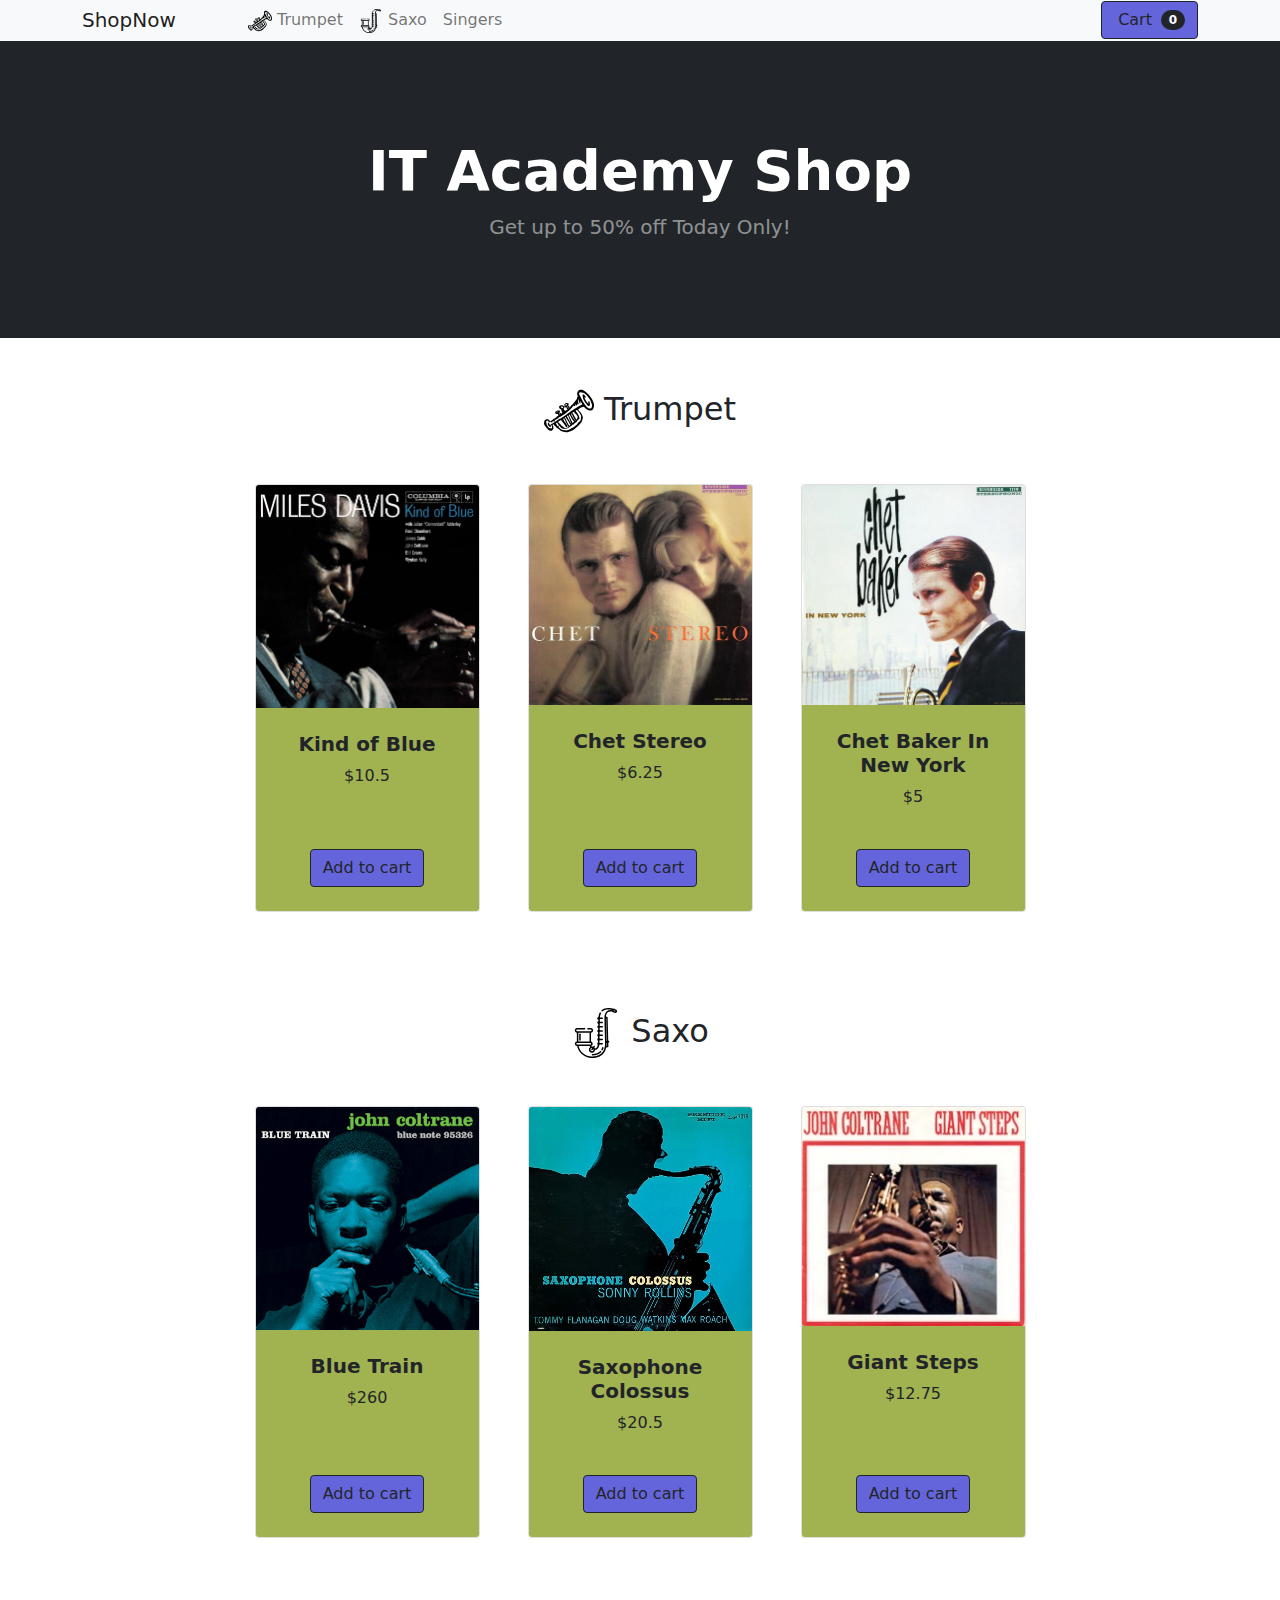
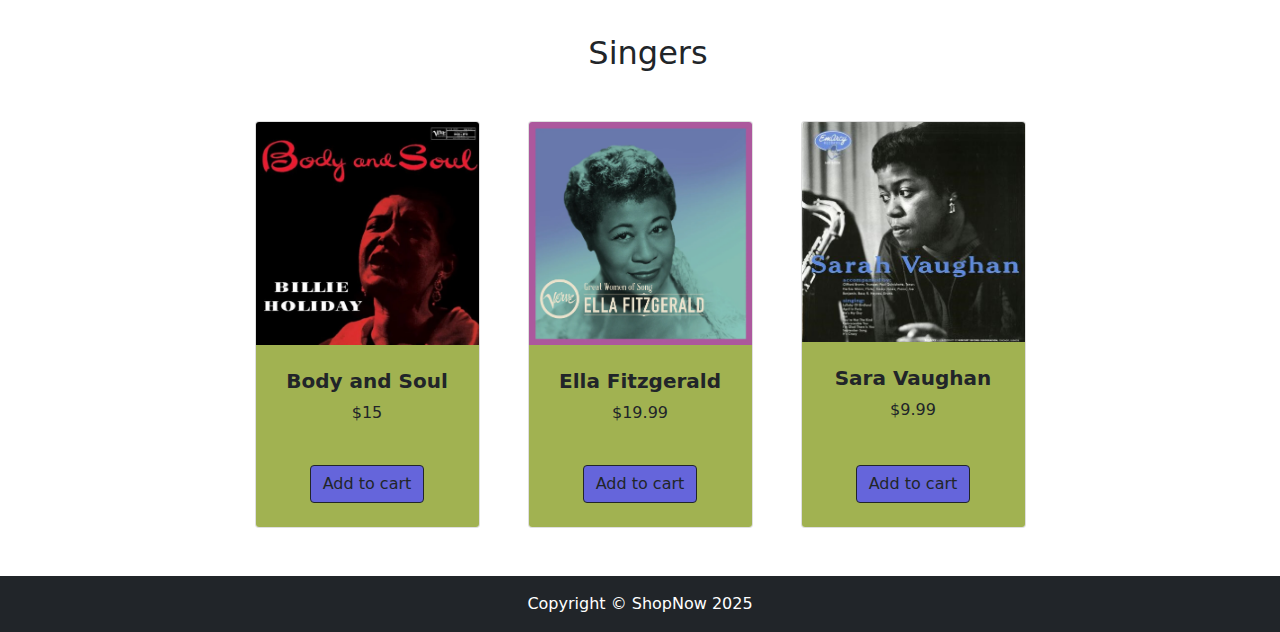
<file: index.html>
<!DOCTYPE html>
<html lang="en">
  <head>
    <meta charset="utf-8" />
    <meta
      name="viewport"
      content="width=device-width, initial-scale=1, shrink-to-fit=no"
    />
    <meta
      name="description"
      content="ShopNow - Your one-stop shop for grocery, beauty and clothes"
    />
    <meta name="author" content="IT Academy" />
    <meta name="theme-color" content="#212529" />
    <title>ShopNow - Online Shopping</title>
    <!-- Favicon-->
    <link rel="icon" type="image/x-icon" href="images/favicon.ico" />
    <link
      href="https://cdn.jsdelivr.net/npm/bootstrap@5.3.0/dist/css/bootstrap.min.css"
      rel="stylesheet"
      integrity="sha384-9ndCyUaIbzAi2FUVXJi0CjmCapSmO7SnpJef0486qhLnuZ2cdeRhO02iuK6FUUVM"
      crossorigin="anonymous"
    />

    <!-- Fontawesome icons-->
    <link
      rel="stylesheet"
      href="https://cdnjs.cloudflare.com/ajax/libs/font-awesome/6.4.0/css/all.min.css"
      integrity="sha512-iecdLmaskl7CVkqkXNQ/ZH/XLlvWZOJyj7Yy7tcenmpD1ypASozpmT/E0iPtmFIB46ZmdtAc9eNBvH0H/ZpiBw=="
      crossorigin="anonymous"
      referrerpolicy="no-referrer"
    />
    <link rel="stylesheet" href="css/styles.css" />

	

  </head>

  <body>
    <!-- Skip Navigation -->
    <a href="#main-content" class="skip-link visually-hidden-focusable"
      >Skip to main content</a
    >

    <!-- Navigation-->
    <header class="primary-header">
      <nav
        class="navbar py-3 py-lg-0 navbar-light bg-light navbar-expand-lg"
        id="main-nav"
      >
        <div class="container">
          <a class="navbar-brand" href="#!" aria-label="ShopNow Home"
            >ShopNow</a
          >

          <aside
            class="shopping-cart-wrapper d-flex flex-row order-lg-last align-items-center"
          >
            <button
              class="navbar-toggler order-last"
              type="button"
              data-bs-toggle="collapse"
              data-bs-target="#navbar"
              aria-expanded="false"
              aria-controls="navbar"
              aria-label="Toggle navigation"
            >
              <span class="navbar-toggler-icon"></span>
            </button>

            <div
              class="navbar-nav me-3 me-lg-0 d-flex flex-row align-items-center"
            >
              <button
                class="btn btn-outline-dark cart-button"
                type="button"
                data-bs-toggle="modal"
                data-bs-target="#cartModal"
                data-bs-auto-close="outside"
                aria-label="Open shopping cart"
              >
                <i class="fas fa-shopping-cart me-1" aria-hidden="true"></i>
                <span>Cart</span>
                <span
                  class="badge bg-dark text-white ms-1 rounded-pill"
                  id="count_product"
                  >0</span
                >
              </button>
            </div>
          </aside>

          <nav id="navbar" class="navbar-collapse collapse">
            <ul class="navbar-nav me-auto mb-4 mb-lg-0 ms-lg-5">
              <li class="nav-item">
                <a class="nav-link" href="#grocery">
                  <!-- <i class="fas fa-shopping-basket" aria-hidden="true"></i> -->
				   <?xml version="1.0" encoding="utf-8"?><!-- Uploaded to: SVG Repo, www.svgrepo.com, Generator: SVG Repo Mixer Tools -->
<svg fill="#000000" width="24px" height="24px" viewBox="0 -7.95 105 105" xmlns="http://www.w3.org/2000/svg">
  <path id="trumpet" d="M968.636,972.574c-.99-1.586-2.741-2.41-4.007-3.719-1.5-1.07-2.657-2.491-4.576-3.146-1.389-1.664-3.077-3.025-4.576-4.576-.145-.905-.841-1.255-.857-2.29-1.348.178-1.757,1.3-3.15,1.431,1,.529,1.164,1.888,2,2.573-.177,2.276.5,3.7.285,6.008a22.128,22.128,0,0,1-4,3.719,17.628,17.628,0,0,1-3.717-.287,16.291,16.291,0,0,0-3.147-1.716,56.734,56.734,0,0,1-8.581-11.155,1.872,1.872,0,0,0-.284-1.43,16.6,16.6,0,0,1,1.429-7.437,10.79,10.79,0,0,1,3.433-2.289,7.066,7.066,0,0,1,2.63.271,7.508,7.508,0,0,0,2.232.3c-.041.9.733.984,1.43,1.145.04,1.2,1.2,1.277.859,2.861,2.6-.07,3.374-1.967,5.146-2.861,1.3-1.273,3.392-1.758,4.579-3.146a4.7,4.7,0,0,0,2.288-1.715,4.053,4.053,0,0,0,2-1.717c.716-.619,1.768-.9,2.288-1.716,1.066-.173,1.164-1.315,2.288-1.43-.368-1.255-1.233-2.01-1.715-3.146-2.709.875-5.3-.526-5.433-3.146a10.231,10.231,0,0,1,1.428-2.288,7.548,7.548,0,0,0,2.29-1.431c1.985-.175,5.164-.843,6.29.573.3,2.876-1.482,3.663-2.573,5.147a10.167,10.167,0,0,0,2,2.575c.737-.48-.243-1.641-.569-2a3.667,3.667,0,0,1,.854-2.289c1.366.255,1.663,1.579,2.574,2.289a6.677,6.677,0,0,0,2.574-1.717c-.59-2.459-1.724-4.376-2.287-6.864a6.768,6.768,0,0,0-3.146-1.716c-.108-1.511-1.272-1.967-1.432-3.432.375-.676.482-1.62.863-2.29.891-.345,1.415-1.058,2.859-.858a4.012,4.012,0,0,1,2.857-.572,10,10,0,0,1,2.863,1.145c.549.977,1.335,1.715,1.43,3.146a4.082,4.082,0,0,1-1.43,3.146c.967,1.607,2.065,3.083,3.146,4.579,2.091-.677,2.994-2.537,5.433-2.861-1.032-1.445-2.2-2.754-2.573-4.865-.363-.009-.74,0-1.117,0a7.521,7.521,0,0,1-2.889-.288c-.2-.683-.755-2.655.288-2.862-.507-.54-.211-1.889-.288-2.86.336-.046.24-.521.288-.856a7.009,7.009,0,0,1,8.008-1.717c.684,1.6.359,2.794,0,4.575a14.109,14.109,0,0,1-2,2.29,8.3,8.3,0,0,0,2.289,4.576c.368-.381.375-1.065-.287-1.145.041-.707.051-1.387-.571-1.428.1-1.239-.328-3,.571-3.434,2.105-.2,2.04,1.771,2.291,3.434,1.127-.112,1.315-1.162,2-1.717.346-.894,1.236-1.244,1.427-2.289,4.574-4.1,8.194-9.16,12.016-14.015a13.052,13.052,0,0,1,2-4.865c-.353-1.454-.862-2.757-1.141-4.289V892.2c.387-.09.234-.716.285-1.144.938-1.254,1.931-2.454,2.859-3.719,1.854-.908,4.594-.939,7.436-.858.066.284.417.28.769.275a3.036,3.036,0,0,1,.377.01c2.978,1.6,5.881,3.272,8.009,5.72a48.309,48.309,0,0,1,6.578,6.866c3.885,5.08,7.6,10.325,8.868,18.02v3.718c-.487,3.709-1.7,6.687-4.289,8.3a15.017,15.017,0,0,1-5.149.571c-5.435-1.144-8.634-4.525-11.727-8.009-3.441.279-5.8,1.633-8.3,2.862-.93,1.072-1.977,2.026-2.859,3.145-.9.136-.756-.769-1.43-.858-.075,1.791,1.712,1.722,1.715,3.433,1.678.322,1.839,2.167,3.433,2.574.841,2.019,2.358,3.361,3.147,5.435a7.842,7.842,0,0,1,1.143,3.146c.76.671.468,2.392,1.145,3.146a51.5,51.5,0,0,1-2.859,9.153,19.264,19.264,0,0,0-2.862,3.719c-3.352,2.75-5.962,6.243-9.437,8.868a41.552,41.552,0,0,1-10.87,7.151,6.187,6.187,0,0,1-2.573.284,23.953,23.953,0,0,1-4.006,1.432c-.9.08-1.762.118-2.585.118A26.586,26.586,0,0,1,968.636,972.574Zm12.583-.859a2.444,2.444,0,0,1,1.719-.284,33.205,33.205,0,0,0,10.3-5.149.75.75,0,0,0,.634-.162.783.783,0,0,1,.8-.124,21.929,21.929,0,0,1,4.005-3.147c1.429-.953,2.576-2.191,4-3.147,1.435-2.667,3.76-4.439,5.436-6.862.9.136,1.12-.407,1.718-.572.722-1.949,1.8-3.534,2-6.008V941.11c-1.152-2.185-2.43-4.241-3.429-6.581a7.871,7.871,0,0,1-2.574-2.858c-1.4-.509-1.424-2.392-3.15-2.575a4.852,4.852,0,0,0-2.287,1.43,56.04,56.04,0,0,0,4.576,6.292,8.118,8.118,0,0,0,2,3.434c.229,1.678,1.2,2.614,1.432,4.291a12.055,12.055,0,0,1-.288,3.433,2.169,2.169,0,0,1-2,.572c-.5,2.461-2.916,3-3.436,5.434-1.824.177-2.3,1.7-3.714,2.29a19.654,19.654,0,0,1-3.151,3.145,10.524,10.524,0,0,1-2,.571c-2.345,2.9-6.062,4.428-9.153,6.581-1.973.508-3.651,1.3-5.721,1.714H974.07c-1.124-.136-2.142-1.506-3.145-.857-2.634-2.994-5.322-5.934-7.727-9.153-.3-1.227-1.214-1.837-1.427-3.147-1.247-.008-1.566.912-2.577,1.146.513,3.4,2.585,5.233,4.577,7.15.49-.463.11-1.8,1.144-1.715-.217,1.553.455,2.217.286,3.719,2.025,1.7,4.393,3.043,6.295,4.861a29.912,29.912,0,0,0,5.432,1.146c.419.014.861,0,1.3,0,.275-.005.551-.011.821-.011A5.7,5.7,0,0,1,981.219,971.715Zm-41.188-20.594c-1.015.8-1.233,2.388-1.429,4,.559,2.016,1.3,3.852,1.714,6.008.927.792,1.321,2.11,2.289,2.858.559,1.253,1.964,1.661,2.574,2.861,1.578.331,2.714,1.1,4.576,1.144,1.481-1.3,1.544-5.531.289-7.15a2.005,2.005,0,0,0-1.188.084c-.53.163-.919.327-1.1-.372,0-1.237,1.349-1.127,1.716-2,1.02-.317,1.451-1.218,2.573-1.43,1.155-1.421,3.055-2.1,4.577-3.148,2.974-2.175,6.152-4.147,9.153-6.293,1.016-.221,1.037-.039,2.29-.284,3.763-2.434,7.448-4.949,11.155-7.438,1.56-1.491,3.7-2.407,5.149-4.006,1.836-1.31,3.7-2.589,5.435-4.005,3.981-2.213,7.218-5.177,11.443-7.149,3.56-2.639,7.823-4.573,11.727-6.867a2.409,2.409,0,0,1,1.714-.285c-.9-3.676-3.891-5.263-5.435-8.3a5.419,5.419,0,0,0,.859,3.148c.237.73,1.35,2.058.574,2.859-1.944.111-2.536-2.327-2.863-3.147a3.546,3.546,0,0,1-.284-1.144c-.059-1.047-.777-1.931-.574-3.146-.134-1.021,1.666-1.742.284-2.289a8.1,8.1,0,0,1-2.288,4.005c.038,1.008.82,1.278.861,2.288-.011,1.73,1.531,3.418.571,5.147-.288,0-.341.234-.571.287-1.681.248-1.242-1.62-2.287-2-.023,1.444.356,1.636,0,2.859-.673.089-1.185.561-1.719,0-.027.9.764,1.706-.571,1.717-1.13-.588-1.057-2.378-1.719-3.431-1.57,1.12,1.367,4.041-1.143,4.574-1.037-.1-1.06-1.225-2-1.43-3.055,3.141-5.388,7.008-8.863,9.727-1.868,1.28-3.588,2.705-5.436,4-1.375,1.773-3.562,2.731-5.151,4.291-2.277.868-3.872,2.42-5.718,3.717-2.21.935-3.826,2.472-6.3,3.148-.613.531-.515,1.771-1.428,2-1.6.31-2.133,1.683-3.719,2-.783,1.123-2.4,1.414-3.434,2.288-.03,1.306.286,2.956-.858,3.146-.034-.54-.945-.2-.857-.857-.355.039-.427-.2-.5-.445-.08-.275-.161-.548-.65-.414-.6.255-.844.871-1.714.859-.472.67-.091,2.2-1.144,2.287-1.04-.2-1.32-1.159-2.573-1.144a8.793,8.793,0,0,0-1.66.167,7.5,7.5,0,0,1-2.347.121c-.643-.5-.562-1.725-.856-2.578a8.634,8.634,0,0,0-3.05-.858Zm23.74,2.575c.617,1.574,1.962,2.426,2.863,3.718a23.3,23.3,0,0,1,3.43,3.434,49.993,49.993,0,0,0,8.01,5.72,10.1,10.1,0,0,0,2.86.285,14.972,14.972,0,0,0,4.577-3.433c-2.261-2.03-3.245-5.336-4.863-8.009-1.525-2.863-2.842-5.93-4.291-8.867-.017-.175-.047-.339-.286-.286-.016-.175-.045-.338-.284-.285-.213.836-1.545.554-1.432,1.715.8,2.161,1.977,3.935,2.861,6.008,1.606,1.157,2.5,3.031,3.718,4.577a15.766,15.766,0,0,0,1.43,2.575c.31.872,1.375,2.064.859,2.858-.781.211-.577-.567-1.144-.571.075,1.126-.109,1.987-.86,2.289a23.941,23.941,0,0,1-4.576-6.58c-1.657-2.159-3.461-4.165-5.147-6.292a12.224,12.224,0,0,1-1.145-2.575C967.674,950.734,965.979,952.468,963.771,953.7Zm14.016-8.868c1.435,2,2.23,4.636,3.432,6.864a16.744,16.744,0,0,1,1.719,3.433c.532,1.281,1.594,2.029,1.715,3.719,1.332.574,1.394,2.418,2.576,3.146.752-.868,2.021-1.22,2.573-2.29-1.371-.822-1.843-2.542-2.861-3.719-.616-1.578-1.694-2.692-2.288-4.289-1.724-2.663-4.021-4.75-5.151-8.008h-.857C978.561,944.267,977.874,944.245,977.787,944.828Zm4.577-3.433c.036,2.157,1.5,2.885,2,4.578q1.06,2.232,2.288,4.29a48.317,48.317,0,0,0,5.148,8.009c-.166-1.837-1.4-2.61-1.715-4.291-.744-1.256-1.258-2.747-2-4-.869-3.229-2.377-5.824-3.432-8.867-.059-.322-.317-.445-.574-.573C983.7,941.014,982.809,940.98,982.364,941.395Zm3.719-1.715c2.914,5.285,5.24,11.162,8.009,16.592,1.138.089.775-1.324,1.714-1.432.3-.751,1.135-.962,1.432-1.714-.928-1.074-1.976-2.026-2.858-3.147-2.72-3.576-4.225-8.361-7.15-11.728C987.033,938.913,986.278,939.015,986.083,939.679Zm5.148-3.719a10.77,10.77,0,0,0,.572,2c-.024.452-.731.223-.572.858.752,1.156,1.1,2.713,2,3.72a23.276,23.276,0,0,0,2.288,3.433,25.464,25.464,0,0,0,2.573,3.146,2.672,2.672,0,0,0,1.147,1.715c-.167.766,1.175,1.456,1.431.858-1.016-.987-1.626-2.38-2.578-3.432-.755-1.245-1.257-2.745-2.288-3.718-.386-1.615-1.449-2.555-1.714-4.291-1.129-.873-1.133-2.872-2-4-.329-.016-.386-.3-.73-.3A.76.76,0,0,0,991.231,935.96Zm2-.857a7.211,7.211,0,0,1,2,1.429c1.016,2.225,2.291,4.194,3.146,6.578,1.514,1.824,2.335,4.343,4,6.008a11.135,11.135,0,0,0,2.29-5.435c-.047-.91-.65-1.258-.571-2.29-.672-.091-.642-.884-1.144-1.143.154-1.013-1.013-.7-.859-1.716-1.727-1.707-3.817-3.048-4.864-5.435-.046-.335.05-.811-.284-.857C996.1,933.579,994.224,933.9,993.233,935.1Zm-.856.571c.078.08.433-.137.285-.285a.069.069,0,0,0-.05-.017C992.49,935.372,992.25,935.548,992.377,935.674Zm-32.609-1.43a4.4,4.4,0,0,0,2.288-.572c.548-.5,1.76-.336,1.715-1.429C962,932.469,960.48,932.954,959.768,934.244Zm13.432-6.491c.133.09.213.18.3-.088a.29.29,0,0,0-.573,0h.03A.435.435,0,0,1,973.2,927.753Zm34.337-32.7c.475.383.444,1.273.858,1.717.234.716.784,1.122.856,2a11.637,11.637,0,0,1,2,3.72c1.094.716.743,2.878,2,3.433-.046,1.951,1.477,2.335,1.715,4.005,2.825,4.707,5.7,9.365,9.44,13.158a23.348,23.348,0,0,1,3.146,2,15.159,15.159,0,0,0,4.292.859c2.607-1.2,3.152-4.471,2.86-8.581a41.8,41.8,0,0,0-10.011-18.593,45.509,45.509,0,0,1-6.58-5.433,43.2,43.2,0,0,0-9.438-1.715C1009.089,893.56,1007.36,893.354,1007.537,895.057Zm-38.329,26.887c.086.869,1.1.8,1.143,1.717.551.494.814,1.281,1.431,1.716a5.755,5.755,0,0,0,2.288-1.144V922.8a2.524,2.524,0,0,0-2.576-1.378A5.267,5.267,0,0,0,969.208,921.945Zm-1.145,2.29C967.788,925.421,968.919,924.291,968.063,924.234Zm-.2-.089c.015.049.073.1.2.089-.057-.134-.113-.179-.152-.179S967.853,924.1,967.867,924.145Zm11.065-6.206c.033.824-.157,1.873.286,2.289a5.053,5.053,0,0,0,3.72-3.716,5.556,5.556,0,0,0-.726-.05A4.871,4.871,0,0,0,978.932,917.94Zm24.313-2.859c.081.079.433-.14.289-.285a.072.072,0,0,0-.052-.017C1003.359,914.778,1003.118,914.953,1003.245,915.08Zm0-.572c.081.08.433-.139.289-.285a.072.072,0,0,0-.052-.018C1003.358,914.205,1003.118,914.381,1003.245,914.508Zm-.574-1.145c.37.784.556.453.537.121-.01-.181-.081-.361-.217-.361C1002.909,913.123,1002.8,913.189,1002.671,913.363Zm-56.919,50.629c-.008-.278-.354-.221-.573-.286-1.469-1.983-4.14-4.219-2.859-8.008.405.024.808.048.859-.286.374.1.447.5.856.571a3.7,3.7,0,0,1,.859,2.291,2.652,2.652,0,0,1,1.144,1.714c.851,1.246,3.029,1.167,3.145,3.148-.138.855-.877,1.117-1.72,1.117A6.828,6.828,0,0,1,945.752,963.992Zm80.377-44.049c-2.214-3.318-5.4-5.658-7.153-9.439a25.206,25.206,0,0,1-4-12.3,7.5,7.5,0,0,1,.859-2.289h.571c.695-.027.92.415,1.145.858s.449.886,1.143.859c.388.853,1.292,1.187,2,1.717.142,1.291,1.869,2.194.86,3.718-1.654.22-1.923-.941-2.862-1.43,1.477,6.149,4.818,10.438,8.582,14.3.113-2.128-.813-4.213.285-5.72,2.329.151,2.048,2.911,2.859,4.577v3.718c-.718.8-.956,2.094-2,2.573C1027.528,920.832,1027.083,920.131,1026.13,919.943Z" transform="translate(-934 -886.447)"/>
</svg>
				
                  <span>Trumpet</span>
                </a>
              </li>
              <li class="nav-item">
                <a class="nav-link" href="#beauty">
                  <!-- <i class="fas fa-heart" aria-hidden="true"></i> -->
				   <?xml version="1.0" encoding="iso-8859-1"?>
<!-- Uploaded to: SVG Repo, www.svgrepo.com, Generator: SVG Repo Mixer Tools -->
<svg fill="#000000" height="24px" width="24px" version="1.1" id="Layer_1" xmlns="http://www.w3.org/2000/svg" xmlns:xlink="http://www.w3.org/1999/xlink" 
	 viewBox="0 0 512.002 512.002" xml:space="preserve">
<g>
	<g>
		<g>
			<path d="M91.788,261.372c-4.203,0-7.608,3.406-7.608,7.608v59.172c0,4.202,3.405,7.608,7.608,7.608
				c4.202,0,7.608-3.406,7.608-7.608v-59.172C99.396,264.778,95.989,261.372,91.788,261.372z"/>
			<path d="M466.751,20.52L444.488,8.049c-2.805-1.57-6.167-2.055-9.221-1.318c-0.752,0.182-1.461,0.444-2.14,0.753
				c-10.189-2.732-22.661-5.021-37.109-6.81c-0.093-0.011-0.187-0.021-0.279-0.029c-34.666-2.994-62.331,4.453-82.251,22.133
				c-3.143,2.79-3.563,7.722-0.64,10.74c3.765,3.888,9.292,1.925,10.74,0.64c16.648-14.776,40.435-20.953,70.701-18.365
				c11.441,1.419,21.487,3.157,30.015,5.169l-0.792,1.926c-23.399-4.574-42.321-1.348-56.283,9.669
				c-17.06,13.461-25.559,38.036-25.263,73.042c0.001,0.045,0.001,0.089,0.003,0.135l6.657,254.504
				c0.862,45.751-11.349,80.784-36.293,104.123c-39.671,37.119-99.146,32.505-99.732,32.455c-0.222-0.019-0.444-0.029-0.666-0.029
				c-64.108,0-120.08-45.773-133.586-107.787h113.829c0.97,4.174,2.205,8.083,3.703,11.688c-3.453,2.58-6.372,5.863-8.565,9.723
				c-4.178,7.352-5.242,15.891-2.998,24.044c3.771,13.695,16.322,23.661,30.508,23.261c14.129-0.4,23.36-8.671,27.537-16.023
				c2.078-3.657,3.385-7.608,3.898-11.658c6.33-0.915,16.349-3.737,25.345-12.25c9.717-9.194,15.759-22.5,18.072-39.65
				c2.354-1.197,4.33-3.019,5.72-5.25h24.773c4.203,0,7.608-3.406,7.608-7.608s-3.405-7.608-7.608-7.608h-24.773
				c-1.135-1.823-2.66-3.374-4.466-4.533l0.404-19.269c1.632-1.127,3.012-2.585,4.063-4.272h24.773c4.203,0,7.608-3.406,7.608-7.608
				s-3.405-7.608-7.608-7.608h-24.773c-0.942-1.513-2.155-2.835-3.573-3.905l0.431-20.585c1.238-1.008,2.294-2.222,3.141-3.584
				h24.773c4.203,0,7.608-3.406,7.608-7.608s-3.405-7.608-7.608-7.608h-24.773c-0.738-1.186-1.641-2.254-2.681-3.177l0.464-22.142
				c0.849-0.822,1.591-1.748,2.217-2.756h24.773c4.203,0,7.608-3.406,7.608-7.608s-3.405-7.608-7.608-7.608h-24.773
				c-0.519-0.835-1.119-1.613-1.792-2.322l0.502-23.983c0.475-0.554,0.903-1.147,1.29-1.769h24.773c4.203,0,7.608-3.406,7.608-7.608
				c0-4.202-3.405-7.608-7.608-7.608h-24.773c-0.28-0.45-0.581-0.885-0.908-1.3l0.566-26.823c0.127-0.184,25.115,0.049,25.115,0.049
				c4.203,0,7.608-3.406,7.608-7.608s-3.405-7.608-7.608-7.608h-24.773c-0.009-0.015-0.018-0.03-0.027-0.045l0.587-28.029h24.213
				c4.203,0,7.608-3.406,7.608-7.608s-3.405-7.608-7.608-7.608h-23.911c0.505-8.925,2.567-25.647,10.578-41.613
				c1.885-3.755,0.368-8.327-3.387-10.212c-3.756-1.886-8.328-0.367-10.212,3.387c-7.692,15.329-10.631,30.937-11.728,41.714
				c-7.196,0.816-12.789,6.916-12.789,14.33c0,7.098,5.128,12.985,11.878,14.191l-0.313,14.955
				c-6.596,1.329-11.565,7.155-11.565,14.143c0,6.777,4.677,12.446,10.976,13.996l-0.323,15.38
				c-6.135,1.662-10.654,7.253-10.654,13.913c0,6.45,4.234,11.91,10.075,13.758l-0.333,15.896c-5.664,1.948-9.741,7.31-9.741,13.636
				c0,6.113,3.807,11.326,9.175,13.428l-0.347,16.561c-5.187,2.187-8.828,7.319-8.828,13.302c0,5.765,3.389,10.726,8.276,13.037
				l-0.364,17.39c-4.69,2.382-7.912,7.241-7.912,12.862c0,5.407,2.978,10.112,7.38,12.583l-0.384,18.356
				c-4.186,2.526-6.995,7.104-6.995,12.35c0,4.724,2.28,8.904,5.788,11.536c-1.864,13.105-6.258,23.074-13.151,29.716
				c-6.093,5.87-12.816,7.797-16.882,8.424c-1.297-3.459-3.18-6.596-5.5-9.329l4.516-6.253c2.46-3.406,1.693-8.162-1.712-10.623
				c-3.405-2.46-8.161-1.694-10.622,1.713l-4.513,6.247c-6.4-3.637-15.104-2.174-16.743-1.913c-0.93-2.246-1.736-4.669-2.417-7.251
				c9.456-3.536,14.483-12.957,14.483-21.861c0-0.092-0.001-0.186-0.003-0.278c-0.176-9.602-6.085-19.714-16.856-22.414v-88.58
				c11.777-0.883,21.09-10.74,21.09-22.739v-2.866c0-12.577-10.232-22.81-22.809-22.81h-30.642c-4.203,0-7.608,3.406-7.608,7.608
				c0,4.202,3.405,7.608,7.608,7.608h30.642c4.187,0,7.594,3.407,7.594,7.595v2.866c0,4.187-3.406,7.595-7.594,7.595H61.748
				c-4.188,0-7.595-3.407-7.595-7.595v-2.866c0-4.187,3.406-7.595,7.595-7.595h77.529c4.203,0,7.608-3.406,7.608-7.608
				c0-4.202-3.405-7.608-7.608-7.608H61.748c-12.577,0-22.81,10.233-22.81,22.81v2.866c0,11.998,9.314,21.856,21.09,22.739v88.007
				c-5.283,0.533-10.055,2.768-13.629,6.442c-6.18,6.353-6.601,14.421-6.557,17.048c0.023,1.743,0.329,5.784,2.413,10.149
				c3.574,7.485,10.491,12.184,18.977,12.891c0.42,0.034,0.842,0.053,1.263,0.053h0.316c6.45,33.101,23.956,63.364,49.744,85.759
				c27.577,23.947,62.745,37.167,99.066,37.242c26.125,0,75.677-3.457,111.005-36.432c19.555-18.253,32.215-42.474,37.859-72.318
				l15.78-1.279c4.031-0.327,7.101-3.748,6.991-7.79l-1.021-37.432c0,0,10.879-0.364,10.254-11.19
				c-0.328-5.676-5.184-10.049-10.828-9.887l-6.537-239.81c-0.112-4.119-3.484-7.401-7.605-7.401h-9.657
				c1.982-20.905,8.274-35.66,18.793-43.961c10.6-8.365,25.883-10.504,45.466-6.389c0.049,0.084,0.086,0.171,0.138,0.255
				c1.651,2.668,4.377,4.69,7.479,5.547l24.593,6.801c1.123,0.31,9.959,2.202,14.136-6.452l3.789-9.214
				C474.436,29.745,472.069,23.499,466.751,20.52z M210.475,410.199c1.435-0.396,2.908-0.595,4.377-0.595
				c0.797-0.001,1.579,0.068,2.351,0.181l-8.532,11.812c-2.46,3.406-1.693,8.162,1.712,10.623c1.347,0.973,6.364,3.33,10.623-1.712
				l8.525-11.803c0.474,0.944,0.87,1.938,1.158,2.984c1.166,4.234,0.613,8.669-1.556,12.488c-2.17,3.819-5.697,6.563-9.932,7.729
				c-1.435,0.396-2.908,0.595-4.377,0.595c-7.366,0-13.88-4.968-15.837-12.084c-1.166-4.234-0.613-8.669,1.556-12.488
				C202.713,414.109,206.24,411.365,210.475,410.199z M75.242,254.482h114.654v87.806H75.242V254.482z M62.494,373.784
				c-7.438-0.62-7.438-8.101-7.438-8.101s-0.226-8.179,7.438-8.179h136.822c7.289,0,7.438,8.179,7.438,8.179s0,7.988-7.438,8.101
				H62.494z M367.848,387.389l-5.124,0.415c0.921-8.871,1.061-29.929,1.061-29.929l3.252-0.198L367.848,387.389z M360.116,103.678
				l6.347,232.904l-3.229,0.197c0,0-6.055-232.528-6.055-233.101H360.116z M455.698,35.307l-18.711-5.175l2.957-7.189l16.937,9.488
				L455.698,35.307z"/>
			<path d="M314.492,434.408c1.107,0.565,7.467,2.619,10.234-3.319c3.278-7.036,6.419-14.559,8.595-22.721
				c1.082-4.06-1.332-8.229-5.391-9.31c-4.063-1.079-8.229,1.332-9.311,5.392c-1.899,7.127-4.404,13.763-7.446,19.724
				C309.263,427.917,310.749,432.499,314.492,434.408z"/>
			<path d="M297.332,443.577c-24.897,25.37-62.425,28.108-77.404,28.108c-4.203,0-7.608,3.406-7.608,7.608
				c0,4.202,3.405,7.608,7.608,7.608c16.899,0,59.329-3.183,88.263-32.667c2.943-2.998,2.898-7.816-0.101-10.758
				C305.092,440.534,300.274,440.576,297.332,443.577z"/>
		</g>
	</g>
</g>
</svg>
                  <span>Saxo</span>
                </a>
              </li>
              <li class="nav-item">
                <a class="nav-link" href="#clothes">
                  <i class="fas fa-microphone" aria-hidden="true"></i>
                  <span>Singers</span>
                </a>
              </li>
            </ul>
          </nav>
        </div>
      </nav>
    </header>

    <main id="main-content">
      <!-- Hero Section -->
      <section class="hero bg-dark py-5" aria-label="Promotional banner">
        <div class="container px-4 px-lg-5 my-5">
          <div class="text-center text-white">
            <h1 class="display-4 fw-bolder">IT Academy Shop</h1>
            <p class="lead fw-normal text-white-50 mb-0">
              Get up to 50% off Today Only!
            </p>
          </div>
        </div>
      </section>

      <!-- Product Sections -->
      <article class="product-section pt-5" id="grocery">
        <h2 class="text-center">
          <!-- <i class="fas fa-shopping-basket pe-3" aria-hidden="true"></i> -->
		    <?xml version="1.0" encoding="utf-8"?><!-- Uploaded to: SVG Repo, www.svgrepo.com, Generator: SVG Repo Mixer Tools -->
<svg fill="#000000" width="50px" height="50px" viewBox="0 -7.95 105 105" xmlns="http://www.w3.org/2000/svg">
  <path id="trumpet" d="M968.636,972.574c-.99-1.586-2.741-2.41-4.007-3.719-1.5-1.07-2.657-2.491-4.576-3.146-1.389-1.664-3.077-3.025-4.576-4.576-.145-.905-.841-1.255-.857-2.29-1.348.178-1.757,1.3-3.15,1.431,1,.529,1.164,1.888,2,2.573-.177,2.276.5,3.7.285,6.008a22.128,22.128,0,0,1-4,3.719,17.628,17.628,0,0,1-3.717-.287,16.291,16.291,0,0,0-3.147-1.716,56.734,56.734,0,0,1-8.581-11.155,1.872,1.872,0,0,0-.284-1.43,16.6,16.6,0,0,1,1.429-7.437,10.79,10.79,0,0,1,3.433-2.289,7.066,7.066,0,0,1,2.63.271,7.508,7.508,0,0,0,2.232.3c-.041.9.733.984,1.43,1.145.04,1.2,1.2,1.277.859,2.861,2.6-.07,3.374-1.967,5.146-2.861,1.3-1.273,3.392-1.758,4.579-3.146a4.7,4.7,0,0,0,2.288-1.715,4.053,4.053,0,0,0,2-1.717c.716-.619,1.768-.9,2.288-1.716,1.066-.173,1.164-1.315,2.288-1.43-.368-1.255-1.233-2.01-1.715-3.146-2.709.875-5.3-.526-5.433-3.146a10.231,10.231,0,0,1,1.428-2.288,7.548,7.548,0,0,0,2.29-1.431c1.985-.175,5.164-.843,6.29.573.3,2.876-1.482,3.663-2.573,5.147a10.167,10.167,0,0,0,2,2.575c.737-.48-.243-1.641-.569-2a3.667,3.667,0,0,1,.854-2.289c1.366.255,1.663,1.579,2.574,2.289a6.677,6.677,0,0,0,2.574-1.717c-.59-2.459-1.724-4.376-2.287-6.864a6.768,6.768,0,0,0-3.146-1.716c-.108-1.511-1.272-1.967-1.432-3.432.375-.676.482-1.62.863-2.29.891-.345,1.415-1.058,2.859-.858a4.012,4.012,0,0,1,2.857-.572,10,10,0,0,1,2.863,1.145c.549.977,1.335,1.715,1.43,3.146a4.082,4.082,0,0,1-1.43,3.146c.967,1.607,2.065,3.083,3.146,4.579,2.091-.677,2.994-2.537,5.433-2.861-1.032-1.445-2.2-2.754-2.573-4.865-.363-.009-.74,0-1.117,0a7.521,7.521,0,0,1-2.889-.288c-.2-.683-.755-2.655.288-2.862-.507-.54-.211-1.889-.288-2.86.336-.046.24-.521.288-.856a7.009,7.009,0,0,1,8.008-1.717c.684,1.6.359,2.794,0,4.575a14.109,14.109,0,0,1-2,2.29,8.3,8.3,0,0,0,2.289,4.576c.368-.381.375-1.065-.287-1.145.041-.707.051-1.387-.571-1.428.1-1.239-.328-3,.571-3.434,2.105-.2,2.04,1.771,2.291,3.434,1.127-.112,1.315-1.162,2-1.717.346-.894,1.236-1.244,1.427-2.289,4.574-4.1,8.194-9.16,12.016-14.015a13.052,13.052,0,0,1,2-4.865c-.353-1.454-.862-2.757-1.141-4.289V892.2c.387-.09.234-.716.285-1.144.938-1.254,1.931-2.454,2.859-3.719,1.854-.908,4.594-.939,7.436-.858.066.284.417.28.769.275a3.036,3.036,0,0,1,.377.01c2.978,1.6,5.881,3.272,8.009,5.72a48.309,48.309,0,0,1,6.578,6.866c3.885,5.08,7.6,10.325,8.868,18.02v3.718c-.487,3.709-1.7,6.687-4.289,8.3a15.017,15.017,0,0,1-5.149.571c-5.435-1.144-8.634-4.525-11.727-8.009-3.441.279-5.8,1.633-8.3,2.862-.93,1.072-1.977,2.026-2.859,3.145-.9.136-.756-.769-1.43-.858-.075,1.791,1.712,1.722,1.715,3.433,1.678.322,1.839,2.167,3.433,2.574.841,2.019,2.358,3.361,3.147,5.435a7.842,7.842,0,0,1,1.143,3.146c.76.671.468,2.392,1.145,3.146a51.5,51.5,0,0,1-2.859,9.153,19.264,19.264,0,0,0-2.862,3.719c-3.352,2.75-5.962,6.243-9.437,8.868a41.552,41.552,0,0,1-10.87,7.151,6.187,6.187,0,0,1-2.573.284,23.953,23.953,0,0,1-4.006,1.432c-.9.08-1.762.118-2.585.118A26.586,26.586,0,0,1,968.636,972.574Zm12.583-.859a2.444,2.444,0,0,1,1.719-.284,33.205,33.205,0,0,0,10.3-5.149.75.75,0,0,0,.634-.162.783.783,0,0,1,.8-.124,21.929,21.929,0,0,1,4.005-3.147c1.429-.953,2.576-2.191,4-3.147,1.435-2.667,3.76-4.439,5.436-6.862.9.136,1.12-.407,1.718-.572.722-1.949,1.8-3.534,2-6.008V941.11c-1.152-2.185-2.43-4.241-3.429-6.581a7.871,7.871,0,0,1-2.574-2.858c-1.4-.509-1.424-2.392-3.15-2.575a4.852,4.852,0,0,0-2.287,1.43,56.04,56.04,0,0,0,4.576,6.292,8.118,8.118,0,0,0,2,3.434c.229,1.678,1.2,2.614,1.432,4.291a12.055,12.055,0,0,1-.288,3.433,2.169,2.169,0,0,1-2,.572c-.5,2.461-2.916,3-3.436,5.434-1.824.177-2.3,1.7-3.714,2.29a19.654,19.654,0,0,1-3.151,3.145,10.524,10.524,0,0,1-2,.571c-2.345,2.9-6.062,4.428-9.153,6.581-1.973.508-3.651,1.3-5.721,1.714H974.07c-1.124-.136-2.142-1.506-3.145-.857-2.634-2.994-5.322-5.934-7.727-9.153-.3-1.227-1.214-1.837-1.427-3.147-1.247-.008-1.566.912-2.577,1.146.513,3.4,2.585,5.233,4.577,7.15.49-.463.11-1.8,1.144-1.715-.217,1.553.455,2.217.286,3.719,2.025,1.7,4.393,3.043,6.295,4.861a29.912,29.912,0,0,0,5.432,1.146c.419.014.861,0,1.3,0,.275-.005.551-.011.821-.011A5.7,5.7,0,0,1,981.219,971.715Zm-41.188-20.594c-1.015.8-1.233,2.388-1.429,4,.559,2.016,1.3,3.852,1.714,6.008.927.792,1.321,2.11,2.289,2.858.559,1.253,1.964,1.661,2.574,2.861,1.578.331,2.714,1.1,4.576,1.144,1.481-1.3,1.544-5.531.289-7.15a2.005,2.005,0,0,0-1.188.084c-.53.163-.919.327-1.1-.372,0-1.237,1.349-1.127,1.716-2,1.02-.317,1.451-1.218,2.573-1.43,1.155-1.421,3.055-2.1,4.577-3.148,2.974-2.175,6.152-4.147,9.153-6.293,1.016-.221,1.037-.039,2.29-.284,3.763-2.434,7.448-4.949,11.155-7.438,1.56-1.491,3.7-2.407,5.149-4.006,1.836-1.31,3.7-2.589,5.435-4.005,3.981-2.213,7.218-5.177,11.443-7.149,3.56-2.639,7.823-4.573,11.727-6.867a2.409,2.409,0,0,1,1.714-.285c-.9-3.676-3.891-5.263-5.435-8.3a5.419,5.419,0,0,0,.859,3.148c.237.73,1.35,2.058.574,2.859-1.944.111-2.536-2.327-2.863-3.147a3.546,3.546,0,0,1-.284-1.144c-.059-1.047-.777-1.931-.574-3.146-.134-1.021,1.666-1.742.284-2.289a8.1,8.1,0,0,1-2.288,4.005c.038,1.008.82,1.278.861,2.288-.011,1.73,1.531,3.418.571,5.147-.288,0-.341.234-.571.287-1.681.248-1.242-1.62-2.287-2-.023,1.444.356,1.636,0,2.859-.673.089-1.185.561-1.719,0-.027.9.764,1.706-.571,1.717-1.13-.588-1.057-2.378-1.719-3.431-1.57,1.12,1.367,4.041-1.143,4.574-1.037-.1-1.06-1.225-2-1.43-3.055,3.141-5.388,7.008-8.863,9.727-1.868,1.28-3.588,2.705-5.436,4-1.375,1.773-3.562,2.731-5.151,4.291-2.277.868-3.872,2.42-5.718,3.717-2.21.935-3.826,2.472-6.3,3.148-.613.531-.515,1.771-1.428,2-1.6.31-2.133,1.683-3.719,2-.783,1.123-2.4,1.414-3.434,2.288-.03,1.306.286,2.956-.858,3.146-.034-.54-.945-.2-.857-.857-.355.039-.427-.2-.5-.445-.08-.275-.161-.548-.65-.414-.6.255-.844.871-1.714.859-.472.67-.091,2.2-1.144,2.287-1.04-.2-1.32-1.159-2.573-1.144a8.793,8.793,0,0,0-1.66.167,7.5,7.5,0,0,1-2.347.121c-.643-.5-.562-1.725-.856-2.578a8.634,8.634,0,0,0-3.05-.858Zm23.74,2.575c.617,1.574,1.962,2.426,2.863,3.718a23.3,23.3,0,0,1,3.43,3.434,49.993,49.993,0,0,0,8.01,5.72,10.1,10.1,0,0,0,2.86.285,14.972,14.972,0,0,0,4.577-3.433c-2.261-2.03-3.245-5.336-4.863-8.009-1.525-2.863-2.842-5.93-4.291-8.867-.017-.175-.047-.339-.286-.286-.016-.175-.045-.338-.284-.285-.213.836-1.545.554-1.432,1.715.8,2.161,1.977,3.935,2.861,6.008,1.606,1.157,2.5,3.031,3.718,4.577a15.766,15.766,0,0,0,1.43,2.575c.31.872,1.375,2.064.859,2.858-.781.211-.577-.567-1.144-.571.075,1.126-.109,1.987-.86,2.289a23.941,23.941,0,0,1-4.576-6.58c-1.657-2.159-3.461-4.165-5.147-6.292a12.224,12.224,0,0,1-1.145-2.575C967.674,950.734,965.979,952.468,963.771,953.7Zm14.016-8.868c1.435,2,2.23,4.636,3.432,6.864a16.744,16.744,0,0,1,1.719,3.433c.532,1.281,1.594,2.029,1.715,3.719,1.332.574,1.394,2.418,2.576,3.146.752-.868,2.021-1.22,2.573-2.29-1.371-.822-1.843-2.542-2.861-3.719-.616-1.578-1.694-2.692-2.288-4.289-1.724-2.663-4.021-4.75-5.151-8.008h-.857C978.561,944.267,977.874,944.245,977.787,944.828Zm4.577-3.433c.036,2.157,1.5,2.885,2,4.578q1.06,2.232,2.288,4.29a48.317,48.317,0,0,0,5.148,8.009c-.166-1.837-1.4-2.61-1.715-4.291-.744-1.256-1.258-2.747-2-4-.869-3.229-2.377-5.824-3.432-8.867-.059-.322-.317-.445-.574-.573C983.7,941.014,982.809,940.98,982.364,941.395Zm3.719-1.715c2.914,5.285,5.24,11.162,8.009,16.592,1.138.089.775-1.324,1.714-1.432.3-.751,1.135-.962,1.432-1.714-.928-1.074-1.976-2.026-2.858-3.147-2.72-3.576-4.225-8.361-7.15-11.728C987.033,938.913,986.278,939.015,986.083,939.679Zm5.148-3.719a10.77,10.77,0,0,0,.572,2c-.024.452-.731.223-.572.858.752,1.156,1.1,2.713,2,3.72a23.276,23.276,0,0,0,2.288,3.433,25.464,25.464,0,0,0,2.573,3.146,2.672,2.672,0,0,0,1.147,1.715c-.167.766,1.175,1.456,1.431.858-1.016-.987-1.626-2.38-2.578-3.432-.755-1.245-1.257-2.745-2.288-3.718-.386-1.615-1.449-2.555-1.714-4.291-1.129-.873-1.133-2.872-2-4-.329-.016-.386-.3-.73-.3A.76.76,0,0,0,991.231,935.96Zm2-.857a7.211,7.211,0,0,1,2,1.429c1.016,2.225,2.291,4.194,3.146,6.578,1.514,1.824,2.335,4.343,4,6.008a11.135,11.135,0,0,0,2.29-5.435c-.047-.91-.65-1.258-.571-2.29-.672-.091-.642-.884-1.144-1.143.154-1.013-1.013-.7-.859-1.716-1.727-1.707-3.817-3.048-4.864-5.435-.046-.335.05-.811-.284-.857C996.1,933.579,994.224,933.9,993.233,935.1Zm-.856.571c.078.08.433-.137.285-.285a.069.069,0,0,0-.05-.017C992.49,935.372,992.25,935.548,992.377,935.674Zm-32.609-1.43a4.4,4.4,0,0,0,2.288-.572c.548-.5,1.76-.336,1.715-1.429C962,932.469,960.48,932.954,959.768,934.244Zm13.432-6.491c.133.09.213.18.3-.088a.29.29,0,0,0-.573,0h.03A.435.435,0,0,1,973.2,927.753Zm34.337-32.7c.475.383.444,1.273.858,1.717.234.716.784,1.122.856,2a11.637,11.637,0,0,1,2,3.72c1.094.716.743,2.878,2,3.433-.046,1.951,1.477,2.335,1.715,4.005,2.825,4.707,5.7,9.365,9.44,13.158a23.348,23.348,0,0,1,3.146,2,15.159,15.159,0,0,0,4.292.859c2.607-1.2,3.152-4.471,2.86-8.581a41.8,41.8,0,0,0-10.011-18.593,45.509,45.509,0,0,1-6.58-5.433,43.2,43.2,0,0,0-9.438-1.715C1009.089,893.56,1007.36,893.354,1007.537,895.057Zm-38.329,26.887c.086.869,1.1.8,1.143,1.717.551.494.814,1.281,1.431,1.716a5.755,5.755,0,0,0,2.288-1.144V922.8a2.524,2.524,0,0,0-2.576-1.378A5.267,5.267,0,0,0,969.208,921.945Zm-1.145,2.29C967.788,925.421,968.919,924.291,968.063,924.234Zm-.2-.089c.015.049.073.1.2.089-.057-.134-.113-.179-.152-.179S967.853,924.1,967.867,924.145Zm11.065-6.206c.033.824-.157,1.873.286,2.289a5.053,5.053,0,0,0,3.72-3.716,5.556,5.556,0,0,0-.726-.05A4.871,4.871,0,0,0,978.932,917.94Zm24.313-2.859c.081.079.433-.14.289-.285a.072.072,0,0,0-.052-.017C1003.359,914.778,1003.118,914.953,1003.245,915.08Zm0-.572c.081.08.433-.139.289-.285a.072.072,0,0,0-.052-.018C1003.358,914.205,1003.118,914.381,1003.245,914.508Zm-.574-1.145c.37.784.556.453.537.121-.01-.181-.081-.361-.217-.361C1002.909,913.123,1002.8,913.189,1002.671,913.363Zm-56.919,50.629c-.008-.278-.354-.221-.573-.286-1.469-1.983-4.14-4.219-2.859-8.008.405.024.808.048.859-.286.374.1.447.5.856.571a3.7,3.7,0,0,1,.859,2.291,2.652,2.652,0,0,1,1.144,1.714c.851,1.246,3.029,1.167,3.145,3.148-.138.855-.877,1.117-1.72,1.117A6.828,6.828,0,0,1,945.752,963.992Zm80.377-44.049c-2.214-3.318-5.4-5.658-7.153-9.439a25.206,25.206,0,0,1-4-12.3,7.5,7.5,0,0,1,.859-2.289h.571c.695-.027.92.415,1.145.858s.449.886,1.143.859c.388.853,1.292,1.187,2,1.717.142,1.291,1.869,2.194.86,3.718-1.654.22-1.923-.941-2.862-1.43,1.477,6.149,4.818,10.438,8.582,14.3.113-2.128-.813-4.213.285-5.72,2.329.151,2.048,2.911,2.859,4.577v3.718c-.718.8-.956,2.094-2,2.573C1027.528,920.832,1027.083,920.131,1026.13,919.943Z" transform="translate(-934 -886.447)"/>
</svg>
          <span>Trumpet</span>
        </h2>
        <div class="container px-4 px-lg-5 mt-5">
          <div
            class="row gx-4 gx-lg-5 row-cols-2 row-cols-md-3 row-cols-xl-4 justify-content-center"
          >
            <!-- Product Cards -->
            <div class="col mb-5">
              <article class="card product-card h-100">
                <img
                  class="card-img-top"
                  src="jazz albums/Kind of Blue.jpg"
                  alt="Cooking Oil product image"
                  loading="lazy"
                />
                <div class="card-body p-4">
                  <div class="text-center">
                    <h3 class="h5 fw-bolder">Kind of Blue</h3>
                    <p class="price">$10.5</p>
                  </div>
                </div>
                <div class="card-footer p-4 pt-0 border-top-0">
                  <div class="text-center">
                    <button
                      type="button"
                      class="btn btn-outline-dark add-to-cart"
                      data-product-id="1"
                      aria-label="Add Cooking Oil to cart"
                    >
                      Add to cart
                    </button>
                  </div>
                </div>
              </article>
            </div>
            <div class="col mb-5">
              <article class="card product-card h-100">
                <img
                  class="card-img-top"
                  src="jazz albums/chet-baker-chet-180g-lp_9392724_xxl.jpg"
                  alt="Pasta product image"
                  loading="lazy"
                />
                <div class="card-body p-4">
                  <div class="text-center">
                    <h3 class="h5 fw-bolder">Chet Stereo</h3>
                    <p class="price">$6.25</p>
                  </div>
                </div>
                <div class="card-footer p-4 pt-0 border-top-0">
                  <div class="text-center">
                    <button
                      type="button"
                      class="btn btn-outline-dark add-to-cart"
                      data-product-id="2"
                      aria-label="Add Pasta to cart"
                    >
                      Add to cart
                    </button>
                  </div>
                </div>
              </article>
            </div>
            <div class="col mb-5">
              <article class="card product-card h-100">
                <img
                  class="card-img-top"
                  src="jazz albums/chet-baker-in-new-york_9398146_xxl.jpg"
                  alt="Instant cupcake mixture product image"
                  loading="lazy"
                />
                <div class="card-body p-4">
                  <div class="text-center">
                    <h3 class="h5 fw-bolder">Chet Baker In New York</h3>
                    <p class="price">$5</p>
                  </div>
                </div>
                <div class="card-footer p-4 pt-0 border-top-0">
                  <div class="text-center">
                    <button
                      type="button"
                      class="btn btn-outline-dark add-to-cart"
                      data-product-id="3"
                      aria-label="Add Instant cupcake mixture to cart"
                    >
                      Add to cart
                    </button>
                  </div>
                </div>
              </article>
            </div>
          </div>
        </div>
      </article>
      <article class="product-section pt-5" id="beauty">
        <h2 class="text-center">
          <!-- <i class="fas fa-heart pe-3" aria-hidden="true"></i> -->
		     <?xml version="1.0" encoding="iso-8859-1"?>
<!-- Uploaded to: SVG Repo, www.svgrepo.com, Generator: SVG Repo Mixer Tools -->
<svg fill="#000000" height="50px" width="50px" version="1.1" id="Layer_1" xmlns="http://www.w3.org/2000/svg" xmlns:xlink="http://www.w3.org/1999/xlink" 
	 viewBox="0 0 512.002 512.002" xml:space="preserve">
<g>
	<g>
		<g>
			<path d="M91.788,261.372c-4.203,0-7.608,3.406-7.608,7.608v59.172c0,4.202,3.405,7.608,7.608,7.608
				c4.202,0,7.608-3.406,7.608-7.608v-59.172C99.396,264.778,95.989,261.372,91.788,261.372z"/>
			<path d="M466.751,20.52L444.488,8.049c-2.805-1.57-6.167-2.055-9.221-1.318c-0.752,0.182-1.461,0.444-2.14,0.753
				c-10.189-2.732-22.661-5.021-37.109-6.81c-0.093-0.011-0.187-0.021-0.279-0.029c-34.666-2.994-62.331,4.453-82.251,22.133
				c-3.143,2.79-3.563,7.722-0.64,10.74c3.765,3.888,9.292,1.925,10.74,0.64c16.648-14.776,40.435-20.953,70.701-18.365
				c11.441,1.419,21.487,3.157,30.015,5.169l-0.792,1.926c-23.399-4.574-42.321-1.348-56.283,9.669
				c-17.06,13.461-25.559,38.036-25.263,73.042c0.001,0.045,0.001,0.089,0.003,0.135l6.657,254.504
				c0.862,45.751-11.349,80.784-36.293,104.123c-39.671,37.119-99.146,32.505-99.732,32.455c-0.222-0.019-0.444-0.029-0.666-0.029
				c-64.108,0-120.08-45.773-133.586-107.787h113.829c0.97,4.174,2.205,8.083,3.703,11.688c-3.453,2.58-6.372,5.863-8.565,9.723
				c-4.178,7.352-5.242,15.891-2.998,24.044c3.771,13.695,16.322,23.661,30.508,23.261c14.129-0.4,23.36-8.671,27.537-16.023
				c2.078-3.657,3.385-7.608,3.898-11.658c6.33-0.915,16.349-3.737,25.345-12.25c9.717-9.194,15.759-22.5,18.072-39.65
				c2.354-1.197,4.33-3.019,5.72-5.25h24.773c4.203,0,7.608-3.406,7.608-7.608s-3.405-7.608-7.608-7.608h-24.773
				c-1.135-1.823-2.66-3.374-4.466-4.533l0.404-19.269c1.632-1.127,3.012-2.585,4.063-4.272h24.773c4.203,0,7.608-3.406,7.608-7.608
				s-3.405-7.608-7.608-7.608h-24.773c-0.942-1.513-2.155-2.835-3.573-3.905l0.431-20.585c1.238-1.008,2.294-2.222,3.141-3.584
				h24.773c4.203,0,7.608-3.406,7.608-7.608s-3.405-7.608-7.608-7.608h-24.773c-0.738-1.186-1.641-2.254-2.681-3.177l0.464-22.142
				c0.849-0.822,1.591-1.748,2.217-2.756h24.773c4.203,0,7.608-3.406,7.608-7.608s-3.405-7.608-7.608-7.608h-24.773
				c-0.519-0.835-1.119-1.613-1.792-2.322l0.502-23.983c0.475-0.554,0.903-1.147,1.29-1.769h24.773c4.203,0,7.608-3.406,7.608-7.608
				c0-4.202-3.405-7.608-7.608-7.608h-24.773c-0.28-0.45-0.581-0.885-0.908-1.3l0.566-26.823c0.127-0.184,25.115,0.049,25.115,0.049
				c4.203,0,7.608-3.406,7.608-7.608s-3.405-7.608-7.608-7.608h-24.773c-0.009-0.015-0.018-0.03-0.027-0.045l0.587-28.029h24.213
				c4.203,0,7.608-3.406,7.608-7.608s-3.405-7.608-7.608-7.608h-23.911c0.505-8.925,2.567-25.647,10.578-41.613
				c1.885-3.755,0.368-8.327-3.387-10.212c-3.756-1.886-8.328-0.367-10.212,3.387c-7.692,15.329-10.631,30.937-11.728,41.714
				c-7.196,0.816-12.789,6.916-12.789,14.33c0,7.098,5.128,12.985,11.878,14.191l-0.313,14.955
				c-6.596,1.329-11.565,7.155-11.565,14.143c0,6.777,4.677,12.446,10.976,13.996l-0.323,15.38
				c-6.135,1.662-10.654,7.253-10.654,13.913c0,6.45,4.234,11.91,10.075,13.758l-0.333,15.896c-5.664,1.948-9.741,7.31-9.741,13.636
				c0,6.113,3.807,11.326,9.175,13.428l-0.347,16.561c-5.187,2.187-8.828,7.319-8.828,13.302c0,5.765,3.389,10.726,8.276,13.037
				l-0.364,17.39c-4.69,2.382-7.912,7.241-7.912,12.862c0,5.407,2.978,10.112,7.38,12.583l-0.384,18.356
				c-4.186,2.526-6.995,7.104-6.995,12.35c0,4.724,2.28,8.904,5.788,11.536c-1.864,13.105-6.258,23.074-13.151,29.716
				c-6.093,5.87-12.816,7.797-16.882,8.424c-1.297-3.459-3.18-6.596-5.5-9.329l4.516-6.253c2.46-3.406,1.693-8.162-1.712-10.623
				c-3.405-2.46-8.161-1.694-10.622,1.713l-4.513,6.247c-6.4-3.637-15.104-2.174-16.743-1.913c-0.93-2.246-1.736-4.669-2.417-7.251
				c9.456-3.536,14.483-12.957,14.483-21.861c0-0.092-0.001-0.186-0.003-0.278c-0.176-9.602-6.085-19.714-16.856-22.414v-88.58
				c11.777-0.883,21.09-10.74,21.09-22.739v-2.866c0-12.577-10.232-22.81-22.809-22.81h-30.642c-4.203,0-7.608,3.406-7.608,7.608
				c0,4.202,3.405,7.608,7.608,7.608h30.642c4.187,0,7.594,3.407,7.594,7.595v2.866c0,4.187-3.406,7.595-7.594,7.595H61.748
				c-4.188,0-7.595-3.407-7.595-7.595v-2.866c0-4.187,3.406-7.595,7.595-7.595h77.529c4.203,0,7.608-3.406,7.608-7.608
				c0-4.202-3.405-7.608-7.608-7.608H61.748c-12.577,0-22.81,10.233-22.81,22.81v2.866c0,11.998,9.314,21.856,21.09,22.739v88.007
				c-5.283,0.533-10.055,2.768-13.629,6.442c-6.18,6.353-6.601,14.421-6.557,17.048c0.023,1.743,0.329,5.784,2.413,10.149
				c3.574,7.485,10.491,12.184,18.977,12.891c0.42,0.034,0.842,0.053,1.263,0.053h0.316c6.45,33.101,23.956,63.364,49.744,85.759
				c27.577,23.947,62.745,37.167,99.066,37.242c26.125,0,75.677-3.457,111.005-36.432c19.555-18.253,32.215-42.474,37.859-72.318
				l15.78-1.279c4.031-0.327,7.101-3.748,6.991-7.79l-1.021-37.432c0,0,10.879-0.364,10.254-11.19
				c-0.328-5.676-5.184-10.049-10.828-9.887l-6.537-239.81c-0.112-4.119-3.484-7.401-7.605-7.401h-9.657
				c1.982-20.905,8.274-35.66,18.793-43.961c10.6-8.365,25.883-10.504,45.466-6.389c0.049,0.084,0.086,0.171,0.138,0.255
				c1.651,2.668,4.377,4.69,7.479,5.547l24.593,6.801c1.123,0.31,9.959,2.202,14.136-6.452l3.789-9.214
				C474.436,29.745,472.069,23.499,466.751,20.52z M210.475,410.199c1.435-0.396,2.908-0.595,4.377-0.595
				c0.797-0.001,1.579,0.068,2.351,0.181l-8.532,11.812c-2.46,3.406-1.693,8.162,1.712,10.623c1.347,0.973,6.364,3.33,10.623-1.712
				l8.525-11.803c0.474,0.944,0.87,1.938,1.158,2.984c1.166,4.234,0.613,8.669-1.556,12.488c-2.17,3.819-5.697,6.563-9.932,7.729
				c-1.435,0.396-2.908,0.595-4.377,0.595c-7.366,0-13.88-4.968-15.837-12.084c-1.166-4.234-0.613-8.669,1.556-12.488
				C202.713,414.109,206.24,411.365,210.475,410.199z M75.242,254.482h114.654v87.806H75.242V254.482z M62.494,373.784
				c-7.438-0.62-7.438-8.101-7.438-8.101s-0.226-8.179,7.438-8.179h136.822c7.289,0,7.438,8.179,7.438,8.179s0,7.988-7.438,8.101
				H62.494z M367.848,387.389l-5.124,0.415c0.921-8.871,1.061-29.929,1.061-29.929l3.252-0.198L367.848,387.389z M360.116,103.678
				l6.347,232.904l-3.229,0.197c0,0-6.055-232.528-6.055-233.101H360.116z M455.698,35.307l-18.711-5.175l2.957-7.189l16.937,9.488
				L455.698,35.307z"/>
			<path d="M314.492,434.408c1.107,0.565,7.467,2.619,10.234-3.319c3.278-7.036,6.419-14.559,8.595-22.721
				c1.082-4.06-1.332-8.229-5.391-9.31c-4.063-1.079-8.229,1.332-9.311,5.392c-1.899,7.127-4.404,13.763-7.446,19.724
				C309.263,427.917,310.749,432.499,314.492,434.408z"/>
			<path d="M297.332,443.577c-24.897,25.37-62.425,28.108-77.404,28.108c-4.203,0-7.608,3.406-7.608,7.608
				c0,4.202,3.405,7.608,7.608,7.608c16.899,0,59.329-3.183,88.263-32.667c2.943-2.998,2.898-7.816-0.101-10.758
				C305.092,440.534,300.274,440.576,297.332,443.577z"/>
		</g>
	</g>
</g>
</svg>
          <span>Saxo</span>
        </h2>
        <div class="container px-4 px-lg-5 mt-5">
          <div
            class="row gx-4 gx-lg-5 row-cols-2 row-cols-md-3 row-cols-xl-4 justify-content-center"
          >
            <!-- Product Cards -->
            <div class="col mb-5">
              <article class="card product-card h-100">
                <img
                  class="card-img-top"
                  src="jazz albums/Blue Train.jpg"
                  alt="All-in-1 product image"
                  loading="lazy"
                />
                <div class="card-body p-4">
                  <div class="text-center">
                    <h3 class="h5 fw-bolder">Blue Train</h3>
                    <p class="price">$260</p>
                  </div>
                </div>
                <div class="card-footer p-4 pt-0 border-top-0">
                  <div class="text-center">
                    <button
                      type="button"
                      class="btn btn-outline-dark add-to-cart"
                      data-product-id="4"
                      aria-label="Add All-in-1 to cart"
                    >
                      Add to cart
                    </button>
                  </div>
                </div>
              </article>
            </div>
            <div class="col mb-5">
              <article class="card product-card h-100">
                <img
                  class="card-img-top"
                  src="jazz albums/Saxophone Colossus.avif"
                  alt="Zero makeup kit product image"
                  loading="lazy"
                />
                <div class="card-body p-4">
                  <div class="text-center">
                    <h3 class="h5 fw-bolder">Saxophone Colossus</h3>
                    <p class="price">$20.5</p>
                  </div>
                </div>
                <div class="card-footer p-4 pt-0 border-top-0">
                  <div class="text-center">
                    <button
                      type="button"
                      class="btn btn-outline-dark add-to-cart"
                      data-product-id="5"
                      aria-label="Add Zero makeup kit to cart"
                    >
                      Add to cart
                    </button>
                  </div>
                </div>
              </article>
            </div>
            <div class="col mb-5">
              <article class="card product-card h-100">
                <img
                  class="card-img-top"
                  src="jazz albums/Giant Steps.jpg"
                  alt="Lip tints product image"
                  loading="lazy"
                />
                <div class="card-body p-4">
                  <div class="text-center">
                    <h3 class="h5 fw-bolder">Giant Steps</h3>
                    <p class="price">$12.75</p>
                  </div>
                </div>
                <div class="card-footer p-4 pt-0 border-top-0">
                  <div class="text-center">
                    <button
                      type="button"
                      class="btn btn-outline-dark add-to-cart"
                      data-product-id="6"
                      aria-label="Add Lip tints to cart"
                    >
                      Add to cart
                    </button>
                  </div>
                </div>
              </article>
            </div>
          </div>
        </div>
      </article>
      <article class="product-section pt-5" id="clothes">
        <h2 class="text-center">
          <i class="fas fa-microphone pe-3" aria-hidden="true"></i>
          <span>Singers</span>
        </h2>
        <div class="container px-4 px-lg-5 mt-5">
          <div
            class="row gx-4 gx-lg-5 row-cols-2 row-cols-md-3 row-cols-xl-4 justify-content-center"
          >
            <!-- Product Cards -->
            <div class="col mb-5">
              <article class="card product-card h-100">
                <img
                  class="card-img-top"
                  src="jazz albums/billie holiday.webp"
                  alt="Lawn dress product image"
                  loading="lazy"
                />
                <div class="card-body p-4">
                  <div class="text-center">
                    <h3 class="h5 fw-bolder">Body and Soul</h3>
                    <p class="price">$15</p>
                  </div>
                </div>
                <div class="card-footer p-4 pt-0 border-top-0">
                  <div class="text-center">
                    <button
                      type="button"
                      class="btn btn-outline-dark add-to-cart"
                      data-product-id="7"
                      aria-label="Add Lawn dress to cart"
                    >
                      Add to cart
                    </button>
                  </div>
                </div>
              </article>
            </div>
            <div class="col mb-5">
              <article class="card product-card h-100">
                <img
                  class="card-img-top"
                  src="jazz albums/Ella fitzgerald.webp"
                  alt="Lawn-chiffon combo product image"
                  loading="lazy"
                />
                <div class="card-body p-4">
                  <div class="text-center">
                    <h3 class="h5 fw-bolder">Ella Fitzgerald</h3>
                    <p class="price">$19.99</p>
                  </div>
                </div>
                <div class="card-footer p-4 pt-0 border-top-0">
                  <div class="text-center">
                    <button
                      type="button"
                      class="btn btn-outline-dark add-to-cart"
                      data-product-id="8"
                      aria-label="Add Lawn-chiffon combo to cart"
                    >
                      Add to cart
                    </button>
                  </div>
                </div>
              </article>
            </div>
            <div class="col mb-5">
              <article class="card product-card h-100">
                <img
                  class="card-img-top"
                  src="jazz albums/sara vaughn.jpg"
                  alt="Toddler Frock product image"
                  loading="lazy"
                />
                <div class="card-body p-4">
                  <div class="text-center">
                    <h3 class="h5 fw-bolder">Sara Vaughan</h3>
                    <p class="price">$9.99</p>
                  </div>
                </div>
                <div class="card-footer p-4 pt-0 border-top-0">
                  <div class="text-center">
                    <button
                      type="button"
                      class="btn btn-outline-dark add-to-cart"
                      data-product-id="9"
                      aria-label="Add Toddler Frock to cart"
                    >
                      Add to cart
                    </button>
                  </div>
                </div>
              </article>
            </div>
          </div>
        </div>
      </article>
    </main>

    <!-- Footer-->
    <footer class="py-3 bg-dark">
      <div class="container">
        <p class="m-0 text-center text-white">
          Copyright &copy; ShopNow <span id="current-year">2025</span>
        </p>
      </div>
    </footer>

    <div
      class="modal fade"
      id="cartModal"
      tabindex="-1"
      aria-labelledby="cartModalLabel"
      aria-hidden="true"
    >
      <div class="modal-dialog">
        <div class="modal-content">
          <div class="modal-header">
            <h5 class="modal-title" id="cartModalLabel">
              <i class="fas fa-cart-arrow-down" aria-hidden="true"></i>
              My Cart
            </h5>
            <button
              type="button"
              class="btn-close"
              data-bs-dismiss="modal"
              aria-label="Close"
            ></button>
          </div>
          <div class="modal-body">
            <h3 class="text-center bill px-5">Shopping Cart</h3>
            <div class="table-responsive">
              <table class="table">
                <thead>
                  <tr>
                    <th scope="col">Product</th>
                    <th scope="col">Price</th>
                    <th scope="col">Qty.</th>
                    <th scope="col">Total <small>(with discount)</small></th>
                  </tr>
                </thead>
                <tbody id="cart_list">
                  <!-- <tr>
									<th scope="row">Cooking oil</th>
									<td>$10.5</td>
									<td>2</td>
									<td>$21</td>
								</tr>
								<tr>
									<th scope="row">Pasta</th>
									<td>$6.25</td>
									<td>1</td>
									<td>$6.25</td>
								</tr>
								<tr>
									<th scope="row">Lawn dress</th>
									<td>$15</td>
									<td>3</td>
									<td>$45</td>
								</tr> -->
                </tbody>
              </table>
            </div>
            <div class="text-center fs-3">
              Total: $<span id="total_price">100</span>
            </div>
            <div class="text-center">
              <a href="checkout.html" class="btn btn-primary m-3">Checkout</a>
              <button
                type="button"
                class="btn btn-secondary m-3"
                id="clean-cart"
              >
                Clean Cart
              </button>
            </div>
          </div>
        </div>
      </div>
    </div>

    <!-- Bootstrap core JS-->
    <script
      src="https://cdn.jsdelivr.net/npm/bootstrap@5.3.0/dist/js/bootstrap.bundle.min.js"
      integrity="sha384-geWF76RCwLtnZ8qwWowPQNguL3RmwHVBC9FhGdlKrxdiJJigb/j/68SIy3Te4Bkz"
      crossorigin="anonymous"
    ></script>

    <!-- Core theme JS-->
    <script src="js/shop.js" type="module"></script>
    <script src="js/checkout.js" type="module"></script>
  </body>
</html>
</file>
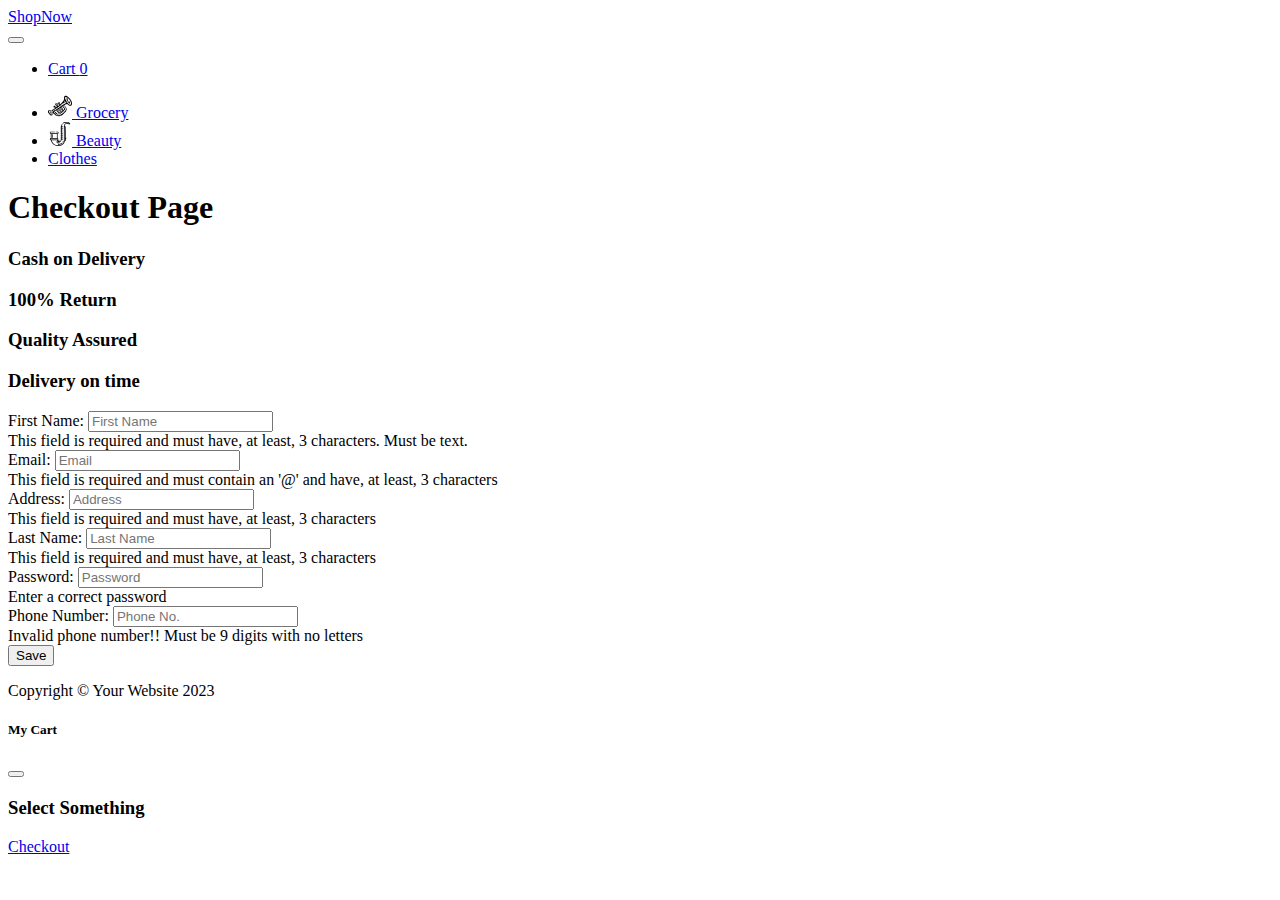
<file: checkout.html>
<!DOCTYPE html>
<html lang="en">

<head>
	<meta charset="utf-8" />
	<meta name="viewport" content="width=device-width, initial-scale=1, shrink-to-fit=no" />
	<meta name="description" content="" />
	<meta name="author" content="" />
	<title>Checkout</title>
	<!-- Favicon-->
	<link rel="icon" type="image/x-icon" href="images/favicon.ico" />
	<link href="https://cdn.jsdelivr.net/npm/bootstrap@5.3.0/dist/css/bootstrap.min.css" rel="stylesheet"
		integrity="sha384-9ndCyUaIbzAi2FUVXJi0CjmCapSmO7SnpJef0486qhLnuZ2cdeRhO02iuK6FUUVM" crossorigin="anonymous">

	<!-- Fontawesome icons-->
	<link rel="stylesheet" href="https://cdnjs.cloudflare.com/ajax/libs/font-awesome/6.4.0/css/all.min.css"
		integrity="sha512-iecdLmaskl7CVkqkXNQ/ZH/XLlvWZOJyj7Yy7tcenmpD1ypASozpmT/E0iPtmFIB46ZmdtAc9eNBvH0H/ZpiBw=="
		crossorigin="anonymous" referrerpolicy="no-referrer" />

</head>

<body>
	<!-- Navigation-->
	<nav class="navbar py-3 py-lg-0 navbar-light bg-light navbar-expand-lg" id="navbar-example2">
		<div class="container d-flex">
			<a class="navbar-brand" href="index.html">ShopNow</a>
			<div class="d-flex flex-row order-lg-last align-items-center">

				<button type="button" class="navbar-toggler order-last collapsed" data-bs-toggle="collapse"
					data-bs-target="#navbar" aria-expanded="false" aria-controls="navbar">
					<span class="navbar-toggler-icon"></span>
				</button>
				<ul class="navbar-nav me-3 me-lg-0 d-flex flex-row align-items-center">
					<li class="dropdown search-dropdown nav-item py-lg-3">
						<a href="javascript:void(0)" class="btn btn-outline-dark flex-center" type="button"
							data-bs-toggle="modal" data-bs-target="#cartModal" onclick="open_modal()"
							data-bs-auto-close="outside">
							<i class="fas fa-shopping-cart me-1"></i> Cart <span
								class="badge bg-dark text-white ms-1 rounded-pill" id="count_product">0</span>
						</a>
					</li>
				</ul>
			</div>

			<div id="navbar" class="navbar-collapse collapse">

				<ul class="navbar-nav me-auto mb-4 mb-lg-0 ms-lg-5">
					<li class="nav-item">
						<a class="nav-link" href="#grocery">
							<!-- <i class="fas fa-shopping-basket"> -->
								  <?xml version="1.0" encoding="utf-8"?><!-- Uploaded to: SVG Repo, www.svgrepo.com, Generator: SVG Repo Mixer Tools -->
<svg fill="#000000" width="24px" height="24px" viewBox="0 -7.95 105 105" xmlns="http://www.w3.org/2000/svg">
  <path id="trumpet" d="M968.636,972.574c-.99-1.586-2.741-2.41-4.007-3.719-1.5-1.07-2.657-2.491-4.576-3.146-1.389-1.664-3.077-3.025-4.576-4.576-.145-.905-.841-1.255-.857-2.29-1.348.178-1.757,1.3-3.15,1.431,1,.529,1.164,1.888,2,2.573-.177,2.276.5,3.7.285,6.008a22.128,22.128,0,0,1-4,3.719,17.628,17.628,0,0,1-3.717-.287,16.291,16.291,0,0,0-3.147-1.716,56.734,56.734,0,0,1-8.581-11.155,1.872,1.872,0,0,0-.284-1.43,16.6,16.6,0,0,1,1.429-7.437,10.79,10.79,0,0,1,3.433-2.289,7.066,7.066,0,0,1,2.63.271,7.508,7.508,0,0,0,2.232.3c-.041.9.733.984,1.43,1.145.04,1.2,1.2,1.277.859,2.861,2.6-.07,3.374-1.967,5.146-2.861,1.3-1.273,3.392-1.758,4.579-3.146a4.7,4.7,0,0,0,2.288-1.715,4.053,4.053,0,0,0,2-1.717c.716-.619,1.768-.9,2.288-1.716,1.066-.173,1.164-1.315,2.288-1.43-.368-1.255-1.233-2.01-1.715-3.146-2.709.875-5.3-.526-5.433-3.146a10.231,10.231,0,0,1,1.428-2.288,7.548,7.548,0,0,0,2.29-1.431c1.985-.175,5.164-.843,6.29.573.3,2.876-1.482,3.663-2.573,5.147a10.167,10.167,0,0,0,2,2.575c.737-.48-.243-1.641-.569-2a3.667,3.667,0,0,1,.854-2.289c1.366.255,1.663,1.579,2.574,2.289a6.677,6.677,0,0,0,2.574-1.717c-.59-2.459-1.724-4.376-2.287-6.864a6.768,6.768,0,0,0-3.146-1.716c-.108-1.511-1.272-1.967-1.432-3.432.375-.676.482-1.62.863-2.29.891-.345,1.415-1.058,2.859-.858a4.012,4.012,0,0,1,2.857-.572,10,10,0,0,1,2.863,1.145c.549.977,1.335,1.715,1.43,3.146a4.082,4.082,0,0,1-1.43,3.146c.967,1.607,2.065,3.083,3.146,4.579,2.091-.677,2.994-2.537,5.433-2.861-1.032-1.445-2.2-2.754-2.573-4.865-.363-.009-.74,0-1.117,0a7.521,7.521,0,0,1-2.889-.288c-.2-.683-.755-2.655.288-2.862-.507-.54-.211-1.889-.288-2.86.336-.046.24-.521.288-.856a7.009,7.009,0,0,1,8.008-1.717c.684,1.6.359,2.794,0,4.575a14.109,14.109,0,0,1-2,2.29,8.3,8.3,0,0,0,2.289,4.576c.368-.381.375-1.065-.287-1.145.041-.707.051-1.387-.571-1.428.1-1.239-.328-3,.571-3.434,2.105-.2,2.04,1.771,2.291,3.434,1.127-.112,1.315-1.162,2-1.717.346-.894,1.236-1.244,1.427-2.289,4.574-4.1,8.194-9.16,12.016-14.015a13.052,13.052,0,0,1,2-4.865c-.353-1.454-.862-2.757-1.141-4.289V892.2c.387-.09.234-.716.285-1.144.938-1.254,1.931-2.454,2.859-3.719,1.854-.908,4.594-.939,7.436-.858.066.284.417.28.769.275a3.036,3.036,0,0,1,.377.01c2.978,1.6,5.881,3.272,8.009,5.72a48.309,48.309,0,0,1,6.578,6.866c3.885,5.08,7.6,10.325,8.868,18.02v3.718c-.487,3.709-1.7,6.687-4.289,8.3a15.017,15.017,0,0,1-5.149.571c-5.435-1.144-8.634-4.525-11.727-8.009-3.441.279-5.8,1.633-8.3,2.862-.93,1.072-1.977,2.026-2.859,3.145-.9.136-.756-.769-1.43-.858-.075,1.791,1.712,1.722,1.715,3.433,1.678.322,1.839,2.167,3.433,2.574.841,2.019,2.358,3.361,3.147,5.435a7.842,7.842,0,0,1,1.143,3.146c.76.671.468,2.392,1.145,3.146a51.5,51.5,0,0,1-2.859,9.153,19.264,19.264,0,0,0-2.862,3.719c-3.352,2.75-5.962,6.243-9.437,8.868a41.552,41.552,0,0,1-10.87,7.151,6.187,6.187,0,0,1-2.573.284,23.953,23.953,0,0,1-4.006,1.432c-.9.08-1.762.118-2.585.118A26.586,26.586,0,0,1,968.636,972.574Zm12.583-.859a2.444,2.444,0,0,1,1.719-.284,33.205,33.205,0,0,0,10.3-5.149.75.75,0,0,0,.634-.162.783.783,0,0,1,.8-.124,21.929,21.929,0,0,1,4.005-3.147c1.429-.953,2.576-2.191,4-3.147,1.435-2.667,3.76-4.439,5.436-6.862.9.136,1.12-.407,1.718-.572.722-1.949,1.8-3.534,2-6.008V941.11c-1.152-2.185-2.43-4.241-3.429-6.581a7.871,7.871,0,0,1-2.574-2.858c-1.4-.509-1.424-2.392-3.15-2.575a4.852,4.852,0,0,0-2.287,1.43,56.04,56.04,0,0,0,4.576,6.292,8.118,8.118,0,0,0,2,3.434c.229,1.678,1.2,2.614,1.432,4.291a12.055,12.055,0,0,1-.288,3.433,2.169,2.169,0,0,1-2,.572c-.5,2.461-2.916,3-3.436,5.434-1.824.177-2.3,1.7-3.714,2.29a19.654,19.654,0,0,1-3.151,3.145,10.524,10.524,0,0,1-2,.571c-2.345,2.9-6.062,4.428-9.153,6.581-1.973.508-3.651,1.3-5.721,1.714H974.07c-1.124-.136-2.142-1.506-3.145-.857-2.634-2.994-5.322-5.934-7.727-9.153-.3-1.227-1.214-1.837-1.427-3.147-1.247-.008-1.566.912-2.577,1.146.513,3.4,2.585,5.233,4.577,7.15.49-.463.11-1.8,1.144-1.715-.217,1.553.455,2.217.286,3.719,2.025,1.7,4.393,3.043,6.295,4.861a29.912,29.912,0,0,0,5.432,1.146c.419.014.861,0,1.3,0,.275-.005.551-.011.821-.011A5.7,5.7,0,0,1,981.219,971.715Zm-41.188-20.594c-1.015.8-1.233,2.388-1.429,4,.559,2.016,1.3,3.852,1.714,6.008.927.792,1.321,2.11,2.289,2.858.559,1.253,1.964,1.661,2.574,2.861,1.578.331,2.714,1.1,4.576,1.144,1.481-1.3,1.544-5.531.289-7.15a2.005,2.005,0,0,0-1.188.084c-.53.163-.919.327-1.1-.372,0-1.237,1.349-1.127,1.716-2,1.02-.317,1.451-1.218,2.573-1.43,1.155-1.421,3.055-2.1,4.577-3.148,2.974-2.175,6.152-4.147,9.153-6.293,1.016-.221,1.037-.039,2.29-.284,3.763-2.434,7.448-4.949,11.155-7.438,1.56-1.491,3.7-2.407,5.149-4.006,1.836-1.31,3.7-2.589,5.435-4.005,3.981-2.213,7.218-5.177,11.443-7.149,3.56-2.639,7.823-4.573,11.727-6.867a2.409,2.409,0,0,1,1.714-.285c-.9-3.676-3.891-5.263-5.435-8.3a5.419,5.419,0,0,0,.859,3.148c.237.73,1.35,2.058.574,2.859-1.944.111-2.536-2.327-2.863-3.147a3.546,3.546,0,0,1-.284-1.144c-.059-1.047-.777-1.931-.574-3.146-.134-1.021,1.666-1.742.284-2.289a8.1,8.1,0,0,1-2.288,4.005c.038,1.008.82,1.278.861,2.288-.011,1.73,1.531,3.418.571,5.147-.288,0-.341.234-.571.287-1.681.248-1.242-1.62-2.287-2-.023,1.444.356,1.636,0,2.859-.673.089-1.185.561-1.719,0-.027.9.764,1.706-.571,1.717-1.13-.588-1.057-2.378-1.719-3.431-1.57,1.12,1.367,4.041-1.143,4.574-1.037-.1-1.06-1.225-2-1.43-3.055,3.141-5.388,7.008-8.863,9.727-1.868,1.28-3.588,2.705-5.436,4-1.375,1.773-3.562,2.731-5.151,4.291-2.277.868-3.872,2.42-5.718,3.717-2.21.935-3.826,2.472-6.3,3.148-.613.531-.515,1.771-1.428,2-1.6.31-2.133,1.683-3.719,2-.783,1.123-2.4,1.414-3.434,2.288-.03,1.306.286,2.956-.858,3.146-.034-.54-.945-.2-.857-.857-.355.039-.427-.2-.5-.445-.08-.275-.161-.548-.65-.414-.6.255-.844.871-1.714.859-.472.67-.091,2.2-1.144,2.287-1.04-.2-1.32-1.159-2.573-1.144a8.793,8.793,0,0,0-1.66.167,7.5,7.5,0,0,1-2.347.121c-.643-.5-.562-1.725-.856-2.578a8.634,8.634,0,0,0-3.05-.858Zm23.74,2.575c.617,1.574,1.962,2.426,2.863,3.718a23.3,23.3,0,0,1,3.43,3.434,49.993,49.993,0,0,0,8.01,5.72,10.1,10.1,0,0,0,2.86.285,14.972,14.972,0,0,0,4.577-3.433c-2.261-2.03-3.245-5.336-4.863-8.009-1.525-2.863-2.842-5.93-4.291-8.867-.017-.175-.047-.339-.286-.286-.016-.175-.045-.338-.284-.285-.213.836-1.545.554-1.432,1.715.8,2.161,1.977,3.935,2.861,6.008,1.606,1.157,2.5,3.031,3.718,4.577a15.766,15.766,0,0,0,1.43,2.575c.31.872,1.375,2.064.859,2.858-.781.211-.577-.567-1.144-.571.075,1.126-.109,1.987-.86,2.289a23.941,23.941,0,0,1-4.576-6.58c-1.657-2.159-3.461-4.165-5.147-6.292a12.224,12.224,0,0,1-1.145-2.575C967.674,950.734,965.979,952.468,963.771,953.7Zm14.016-8.868c1.435,2,2.23,4.636,3.432,6.864a16.744,16.744,0,0,1,1.719,3.433c.532,1.281,1.594,2.029,1.715,3.719,1.332.574,1.394,2.418,2.576,3.146.752-.868,2.021-1.22,2.573-2.29-1.371-.822-1.843-2.542-2.861-3.719-.616-1.578-1.694-2.692-2.288-4.289-1.724-2.663-4.021-4.75-5.151-8.008h-.857C978.561,944.267,977.874,944.245,977.787,944.828Zm4.577-3.433c.036,2.157,1.5,2.885,2,4.578q1.06,2.232,2.288,4.29a48.317,48.317,0,0,0,5.148,8.009c-.166-1.837-1.4-2.61-1.715-4.291-.744-1.256-1.258-2.747-2-4-.869-3.229-2.377-5.824-3.432-8.867-.059-.322-.317-.445-.574-.573C983.7,941.014,982.809,940.98,982.364,941.395Zm3.719-1.715c2.914,5.285,5.24,11.162,8.009,16.592,1.138.089.775-1.324,1.714-1.432.3-.751,1.135-.962,1.432-1.714-.928-1.074-1.976-2.026-2.858-3.147-2.72-3.576-4.225-8.361-7.15-11.728C987.033,938.913,986.278,939.015,986.083,939.679Zm5.148-3.719a10.77,10.77,0,0,0,.572,2c-.024.452-.731.223-.572.858.752,1.156,1.1,2.713,2,3.72a23.276,23.276,0,0,0,2.288,3.433,25.464,25.464,0,0,0,2.573,3.146,2.672,2.672,0,0,0,1.147,1.715c-.167.766,1.175,1.456,1.431.858-1.016-.987-1.626-2.38-2.578-3.432-.755-1.245-1.257-2.745-2.288-3.718-.386-1.615-1.449-2.555-1.714-4.291-1.129-.873-1.133-2.872-2-4-.329-.016-.386-.3-.73-.3A.76.76,0,0,0,991.231,935.96Zm2-.857a7.211,7.211,0,0,1,2,1.429c1.016,2.225,2.291,4.194,3.146,6.578,1.514,1.824,2.335,4.343,4,6.008a11.135,11.135,0,0,0,2.29-5.435c-.047-.91-.65-1.258-.571-2.29-.672-.091-.642-.884-1.144-1.143.154-1.013-1.013-.7-.859-1.716-1.727-1.707-3.817-3.048-4.864-5.435-.046-.335.05-.811-.284-.857C996.1,933.579,994.224,933.9,993.233,935.1Zm-.856.571c.078.08.433-.137.285-.285a.069.069,0,0,0-.05-.017C992.49,935.372,992.25,935.548,992.377,935.674Zm-32.609-1.43a4.4,4.4,0,0,0,2.288-.572c.548-.5,1.76-.336,1.715-1.429C962,932.469,960.48,932.954,959.768,934.244Zm13.432-6.491c.133.09.213.18.3-.088a.29.29,0,0,0-.573,0h.03A.435.435,0,0,1,973.2,927.753Zm34.337-32.7c.475.383.444,1.273.858,1.717.234.716.784,1.122.856,2a11.637,11.637,0,0,1,2,3.72c1.094.716.743,2.878,2,3.433-.046,1.951,1.477,2.335,1.715,4.005,2.825,4.707,5.7,9.365,9.44,13.158a23.348,23.348,0,0,1,3.146,2,15.159,15.159,0,0,0,4.292.859c2.607-1.2,3.152-4.471,2.86-8.581a41.8,41.8,0,0,0-10.011-18.593,45.509,45.509,0,0,1-6.58-5.433,43.2,43.2,0,0,0-9.438-1.715C1009.089,893.56,1007.36,893.354,1007.537,895.057Zm-38.329,26.887c.086.869,1.1.8,1.143,1.717.551.494.814,1.281,1.431,1.716a5.755,5.755,0,0,0,2.288-1.144V922.8a2.524,2.524,0,0,0-2.576-1.378A5.267,5.267,0,0,0,969.208,921.945Zm-1.145,2.29C967.788,925.421,968.919,924.291,968.063,924.234Zm-.2-.089c.015.049.073.1.2.089-.057-.134-.113-.179-.152-.179S967.853,924.1,967.867,924.145Zm11.065-6.206c.033.824-.157,1.873.286,2.289a5.053,5.053,0,0,0,3.72-3.716,5.556,5.556,0,0,0-.726-.05A4.871,4.871,0,0,0,978.932,917.94Zm24.313-2.859c.081.079.433-.14.289-.285a.072.072,0,0,0-.052-.017C1003.359,914.778,1003.118,914.953,1003.245,915.08Zm0-.572c.081.08.433-.139.289-.285a.072.072,0,0,0-.052-.018C1003.358,914.205,1003.118,914.381,1003.245,914.508Zm-.574-1.145c.37.784.556.453.537.121-.01-.181-.081-.361-.217-.361C1002.909,913.123,1002.8,913.189,1002.671,913.363Zm-56.919,50.629c-.008-.278-.354-.221-.573-.286-1.469-1.983-4.14-4.219-2.859-8.008.405.024.808.048.859-.286.374.1.447.5.856.571a3.7,3.7,0,0,1,.859,2.291,2.652,2.652,0,0,1,1.144,1.714c.851,1.246,3.029,1.167,3.145,3.148-.138.855-.877,1.117-1.72,1.117A6.828,6.828,0,0,1,945.752,963.992Zm80.377-44.049c-2.214-3.318-5.4-5.658-7.153-9.439a25.206,25.206,0,0,1-4-12.3,7.5,7.5,0,0,1,.859-2.289h.571c.695-.027.92.415,1.145.858s.449.886,1.143.859c.388.853,1.292,1.187,2,1.717.142,1.291,1.869,2.194.86,3.718-1.654.22-1.923-.941-2.862-1.43,1.477,6.149,4.818,10.438,8.582,14.3.113-2.128-.813-4.213.285-5.72,2.329.151,2.048,2.911,2.859,4.577v3.718c-.718.8-.956,2.094-2,2.573C1027.528,920.832,1027.083,920.131,1026.13,919.943Z" transform="translate(-934 -886.447)"/>
</svg>
				

							</i> Grocery</a>
					</li>
					<li class="nav-item">
						<a class="nav-link" href="#beauty">
							<!-- <i class="fas fa-heart"> -->
								  <?xml version="1.0" encoding="iso-8859-1"?>
<!-- Uploaded to: SVG Repo, www.svgrepo.com, Generator: SVG Repo Mixer Tools -->
<svg fill="#000000" height="24px" width="24px" version="1.1" id="Layer_1" xmlns="http://www.w3.org/2000/svg" xmlns:xlink="http://www.w3.org/1999/xlink" 
	 viewBox="0 0 512.002 512.002" xml:space="preserve">
<g>
	<g>
		<g>
			<path d="M91.788,261.372c-4.203,0-7.608,3.406-7.608,7.608v59.172c0,4.202,3.405,7.608,7.608,7.608
				c4.202,0,7.608-3.406,7.608-7.608v-59.172C99.396,264.778,95.989,261.372,91.788,261.372z"/>
			<path d="M466.751,20.52L444.488,8.049c-2.805-1.57-6.167-2.055-9.221-1.318c-0.752,0.182-1.461,0.444-2.14,0.753
				c-10.189-2.732-22.661-5.021-37.109-6.81c-0.093-0.011-0.187-0.021-0.279-0.029c-34.666-2.994-62.331,4.453-82.251,22.133
				c-3.143,2.79-3.563,7.722-0.64,10.74c3.765,3.888,9.292,1.925,10.74,0.64c16.648-14.776,40.435-20.953,70.701-18.365
				c11.441,1.419,21.487,3.157,30.015,5.169l-0.792,1.926c-23.399-4.574-42.321-1.348-56.283,9.669
				c-17.06,13.461-25.559,38.036-25.263,73.042c0.001,0.045,0.001,0.089,0.003,0.135l6.657,254.504
				c0.862,45.751-11.349,80.784-36.293,104.123c-39.671,37.119-99.146,32.505-99.732,32.455c-0.222-0.019-0.444-0.029-0.666-0.029
				c-64.108,0-120.08-45.773-133.586-107.787h113.829c0.97,4.174,2.205,8.083,3.703,11.688c-3.453,2.58-6.372,5.863-8.565,9.723
				c-4.178,7.352-5.242,15.891-2.998,24.044c3.771,13.695,16.322,23.661,30.508,23.261c14.129-0.4,23.36-8.671,27.537-16.023
				c2.078-3.657,3.385-7.608,3.898-11.658c6.33-0.915,16.349-3.737,25.345-12.25c9.717-9.194,15.759-22.5,18.072-39.65
				c2.354-1.197,4.33-3.019,5.72-5.25h24.773c4.203,0,7.608-3.406,7.608-7.608s-3.405-7.608-7.608-7.608h-24.773
				c-1.135-1.823-2.66-3.374-4.466-4.533l0.404-19.269c1.632-1.127,3.012-2.585,4.063-4.272h24.773c4.203,0,7.608-3.406,7.608-7.608
				s-3.405-7.608-7.608-7.608h-24.773c-0.942-1.513-2.155-2.835-3.573-3.905l0.431-20.585c1.238-1.008,2.294-2.222,3.141-3.584
				h24.773c4.203,0,7.608-3.406,7.608-7.608s-3.405-7.608-7.608-7.608h-24.773c-0.738-1.186-1.641-2.254-2.681-3.177l0.464-22.142
				c0.849-0.822,1.591-1.748,2.217-2.756h24.773c4.203,0,7.608-3.406,7.608-7.608s-3.405-7.608-7.608-7.608h-24.773
				c-0.519-0.835-1.119-1.613-1.792-2.322l0.502-23.983c0.475-0.554,0.903-1.147,1.29-1.769h24.773c4.203,0,7.608-3.406,7.608-7.608
				c0-4.202-3.405-7.608-7.608-7.608h-24.773c-0.28-0.45-0.581-0.885-0.908-1.3l0.566-26.823c0.127-0.184,25.115,0.049,25.115,0.049
				c4.203,0,7.608-3.406,7.608-7.608s-3.405-7.608-7.608-7.608h-24.773c-0.009-0.015-0.018-0.03-0.027-0.045l0.587-28.029h24.213
				c4.203,0,7.608-3.406,7.608-7.608s-3.405-7.608-7.608-7.608h-23.911c0.505-8.925,2.567-25.647,10.578-41.613
				c1.885-3.755,0.368-8.327-3.387-10.212c-3.756-1.886-8.328-0.367-10.212,3.387c-7.692,15.329-10.631,30.937-11.728,41.714
				c-7.196,0.816-12.789,6.916-12.789,14.33c0,7.098,5.128,12.985,11.878,14.191l-0.313,14.955
				c-6.596,1.329-11.565,7.155-11.565,14.143c0,6.777,4.677,12.446,10.976,13.996l-0.323,15.38
				c-6.135,1.662-10.654,7.253-10.654,13.913c0,6.45,4.234,11.91,10.075,13.758l-0.333,15.896c-5.664,1.948-9.741,7.31-9.741,13.636
				c0,6.113,3.807,11.326,9.175,13.428l-0.347,16.561c-5.187,2.187-8.828,7.319-8.828,13.302c0,5.765,3.389,10.726,8.276,13.037
				l-0.364,17.39c-4.69,2.382-7.912,7.241-7.912,12.862c0,5.407,2.978,10.112,7.38,12.583l-0.384,18.356
				c-4.186,2.526-6.995,7.104-6.995,12.35c0,4.724,2.28,8.904,5.788,11.536c-1.864,13.105-6.258,23.074-13.151,29.716
				c-6.093,5.87-12.816,7.797-16.882,8.424c-1.297-3.459-3.18-6.596-5.5-9.329l4.516-6.253c2.46-3.406,1.693-8.162-1.712-10.623
				c-3.405-2.46-8.161-1.694-10.622,1.713l-4.513,6.247c-6.4-3.637-15.104-2.174-16.743-1.913c-0.93-2.246-1.736-4.669-2.417-7.251
				c9.456-3.536,14.483-12.957,14.483-21.861c0-0.092-0.001-0.186-0.003-0.278c-0.176-9.602-6.085-19.714-16.856-22.414v-88.58
				c11.777-0.883,21.09-10.74,21.09-22.739v-2.866c0-12.577-10.232-22.81-22.809-22.81h-30.642c-4.203,0-7.608,3.406-7.608,7.608
				c0,4.202,3.405,7.608,7.608,7.608h30.642c4.187,0,7.594,3.407,7.594,7.595v2.866c0,4.187-3.406,7.595-7.594,7.595H61.748
				c-4.188,0-7.595-3.407-7.595-7.595v-2.866c0-4.187,3.406-7.595,7.595-7.595h77.529c4.203,0,7.608-3.406,7.608-7.608
				c0-4.202-3.405-7.608-7.608-7.608H61.748c-12.577,0-22.81,10.233-22.81,22.81v2.866c0,11.998,9.314,21.856,21.09,22.739v88.007
				c-5.283,0.533-10.055,2.768-13.629,6.442c-6.18,6.353-6.601,14.421-6.557,17.048c0.023,1.743,0.329,5.784,2.413,10.149
				c3.574,7.485,10.491,12.184,18.977,12.891c0.42,0.034,0.842,0.053,1.263,0.053h0.316c6.45,33.101,23.956,63.364,49.744,85.759
				c27.577,23.947,62.745,37.167,99.066,37.242c26.125,0,75.677-3.457,111.005-36.432c19.555-18.253,32.215-42.474,37.859-72.318
				l15.78-1.279c4.031-0.327,7.101-3.748,6.991-7.79l-1.021-37.432c0,0,10.879-0.364,10.254-11.19
				c-0.328-5.676-5.184-10.049-10.828-9.887l-6.537-239.81c-0.112-4.119-3.484-7.401-7.605-7.401h-9.657
				c1.982-20.905,8.274-35.66,18.793-43.961c10.6-8.365,25.883-10.504,45.466-6.389c0.049,0.084,0.086,0.171,0.138,0.255
				c1.651,2.668,4.377,4.69,7.479,5.547l24.593,6.801c1.123,0.31,9.959,2.202,14.136-6.452l3.789-9.214
				C474.436,29.745,472.069,23.499,466.751,20.52z M210.475,410.199c1.435-0.396,2.908-0.595,4.377-0.595
				c0.797-0.001,1.579,0.068,2.351,0.181l-8.532,11.812c-2.46,3.406-1.693,8.162,1.712,10.623c1.347,0.973,6.364,3.33,10.623-1.712
				l8.525-11.803c0.474,0.944,0.87,1.938,1.158,2.984c1.166,4.234,0.613,8.669-1.556,12.488c-2.17,3.819-5.697,6.563-9.932,7.729
				c-1.435,0.396-2.908,0.595-4.377,0.595c-7.366,0-13.88-4.968-15.837-12.084c-1.166-4.234-0.613-8.669,1.556-12.488
				C202.713,414.109,206.24,411.365,210.475,410.199z M75.242,254.482h114.654v87.806H75.242V254.482z M62.494,373.784
				c-7.438-0.62-7.438-8.101-7.438-8.101s-0.226-8.179,7.438-8.179h136.822c7.289,0,7.438,8.179,7.438,8.179s0,7.988-7.438,8.101
				H62.494z M367.848,387.389l-5.124,0.415c0.921-8.871,1.061-29.929,1.061-29.929l3.252-0.198L367.848,387.389z M360.116,103.678
				l6.347,232.904l-3.229,0.197c0,0-6.055-232.528-6.055-233.101H360.116z M455.698,35.307l-18.711-5.175l2.957-7.189l16.937,9.488
				L455.698,35.307z"/>
			<path d="M314.492,434.408c1.107,0.565,7.467,2.619,10.234-3.319c3.278-7.036,6.419-14.559,8.595-22.721
				c1.082-4.06-1.332-8.229-5.391-9.31c-4.063-1.079-8.229,1.332-9.311,5.392c-1.899,7.127-4.404,13.763-7.446,19.724
				C309.263,427.917,310.749,432.499,314.492,434.408z"/>
			<path d="M297.332,443.577c-24.897,25.37-62.425,28.108-77.404,28.108c-4.203,0-7.608,3.406-7.608,7.608
				c0,4.202,3.405,7.608,7.608,7.608c16.899,0,59.329-3.183,88.263-32.667c2.943-2.998,2.898-7.816-0.101-10.758
				C305.092,440.534,300.274,440.576,297.332,443.577z"/>
		</g>
	</g>
</g>
</svg>

							</i> Beauty</a>
					</li>
					<li class="nav-item">
						<a class="nav-link" href="#clothes"><i class="fas fa-microphone"></i> Clothes</a>
					</li>

				</ul>
			</div>
		</div>
	</nav>
	<div class="container">
		<h1 class="text-center head m-4">Checkout Page</h1>

		<div class="row mr-0">
			<div class="col-sm-6">
				<h3 class="my-3 bord shadow text-center"><i class="fas fa-dollar-sign p-2"></i>Cash on Delivery</h3>
			</div>
			<div class="col-sm-6 ">
				<h3 class="my-3 bord shadow text-center"><i class="fas fa-arrows-alt-h p-2"></i>100% Return</h3>
			</div>
		</div>

		<div class="row mr-0">
			<div class="col-sm-6">
				<h3 class="my-3 bord shadow text-center"><i class="far fa-thumbs-up p-2"></i>Quality Assured</h3>
			</div>
			<div class="col-sm-6 ">
				<h3 class="my-3 bord shadow text-center"><i class="fas fa-stopwatch p-2"></i>Delivery on time</h3>
			</div>
		</div>
		<form class="form">
			<div class="row bord p-5 shadow m-5">
				<div class="col-sm-6">
					<div class="mt-3">
						<label for="fName" class="form-label">First Name:</label>
						<input id="fName" class="form-control ml-3" type="text" placeholder="First Name" />
						<div id="errorName" class="invalid-feedback">This field is required and must have, at least, 3
							characters. Must be text. 
						</div>
					</div>
					<div class="mt-3 ">
						<label for="fEmail" class="form-label">Email:</label>
						<input id="fEmail" class="form-control ml-3" type="email" placeholder="Email" minlength="3" />
						<div id="errorEmail" class="invalid-feedback">This field is required and must contain an '@' and
							have, at
							least, 3 characters</div>
					</div>
					<div class="mt-3 ">
						<label for="fAddress" class="form-label">Address:</label>
						<input id="fAddress" class="form-control" type="text" placeholder="Address" minlength="3" />
						<div id="errorAddress" class="invalid-feedback">This field is required and must have, at least,
							3 characters
						</div>
					</div>
				</div>
				<div class="col-sm-6">
					<div class="mt-3">
						<label for="fLastN" class="form-label">Last Name:</label>
						<input id="fLastN" class="form-control" type="text" placeholder="Last Name" minlength="3" />
						<div id="errorLastN" class="invalid-feedback">This field is required and must have, at least, 3
							characters
						</div>
					</div>
					<div class="mt-3">
						<label for="fPassword" class="form-label">Password:</label>
						<input id="fPassword" class="form-control" title="(4-8 characters)" type="password"
							minlength="4" maxlength="8" placeholder="Password" />
						<div id="errorPassword" class="invalid-feedback">Enter a correct password</div>
					</div>
					<div class="mt-3">
						<label for="fPhone" class="form-label">Phone Number:</label>
						<input id="fPhone" class="form-control" type="number" placeholder="Phone No." />
						<div id="errorPhone" class="invalid-feedback">Invalid phone number!! Must be 9 digits with no
							letters</div>
					</div>
				</div>
				<div class="col-12 mt-4 final">
					<button type="submit" id="btn" class="p-2 px-4 btn btn-primary shadow-lg" onclick="validate()">
						<i class="fas fa-cart-arrow-down p-2"></i>Save
					</button>
				</div>
			</div>
		</form>

	</div>


	<!-- Footer-->
	<footer class="py-3 bg-dark">
		<div class="container">
			<p class="m-0 text-center text-white">Copyright &copy; Your Website 2023</p>
		</div>
	</footer>

	<div class="modal fade" id="cartModal" tabindex="-1" aria-labelledby="exampleModalLabel" aria-hidden="true">
		<div class="modal-dialog">
			<div class="modal-content">
				<div class="modal-header">
					<h5 class="modal-title" id="exampleModalLabel"><i class="fas fa-cart-arrow-down"></i> My Cart</h5>
					<button type="button" class="btn-close" data-bs-dismiss="modal" aria-label="Close"></button>
				</div>
				<div class="modal-body">
					<div>
						<ul class="list">

						</ul>
						<div>
							<h3 class="text-center bill px-5">Select Something</h3>
						</div>
						<div class="text-center">
							<a href="checkout.html" class="btn btn-primary m-3">Checkout</a>
						</div>
					</div>
				</div>
			</div>
		</div>
	</div>

	<!-- Bootstrap core JS-->
	<script src="https://cdn.jsdelivr.net/npm/bootstrap@5.3.0/dist/js/bootstrap.bundle.min.js"
		integrity="sha384-geWF76RCwLtnZ8qwWowPQNguL3RmwHVBC9FhGdlKrxdiJJigb/j/68SIy3Te4Bkz"
		crossorigin="anonymous"></script>


	<!-- Core theme JS-->
	<script src="js/shop.js"></script>
	<script src="js/checkout.js"></script>
</body>

</html>
</file>
